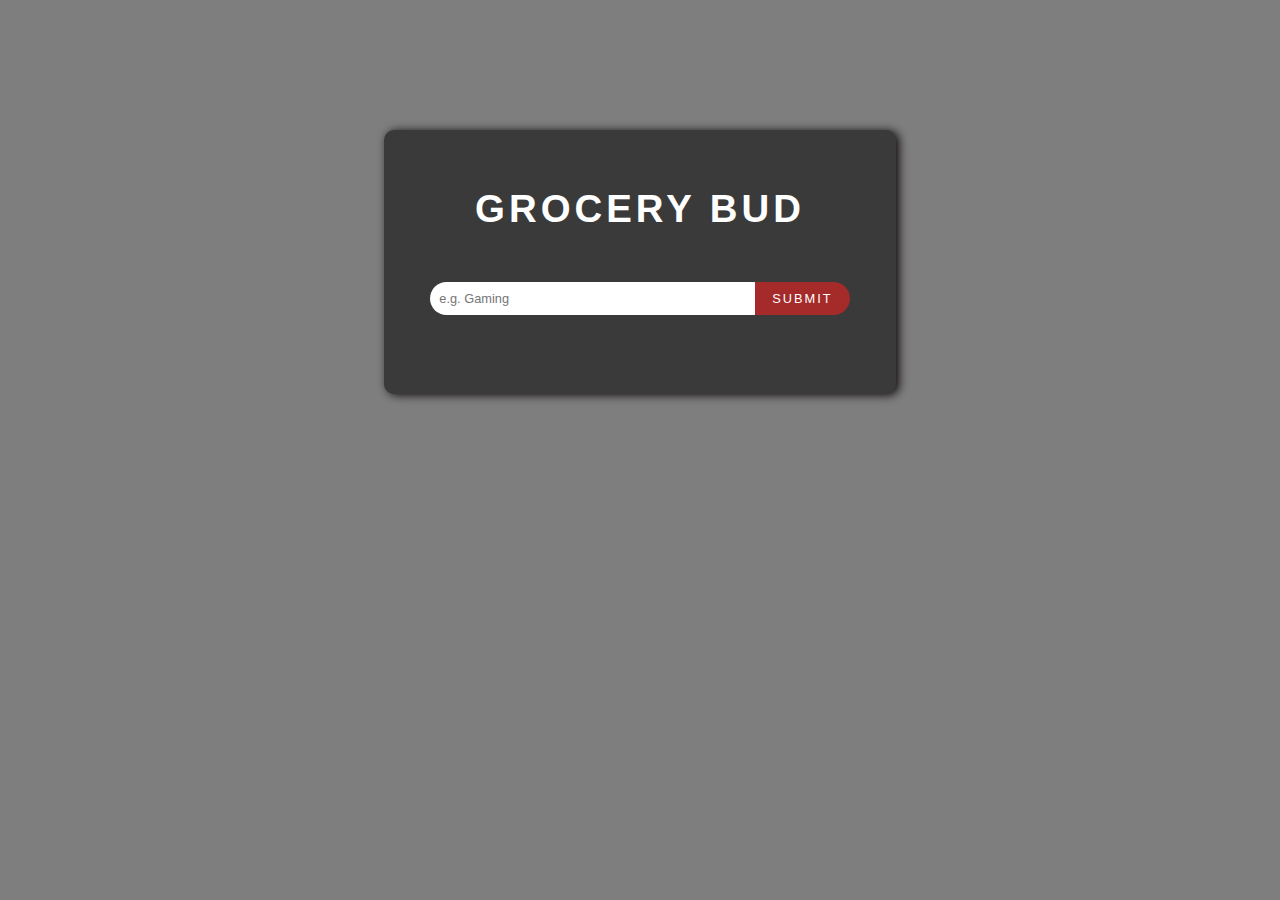
<file: GroceryBud/index.html>
<!DOCTYPE html>
<html lang="en">

<head>
    <meta charset="UTF-8">
    <meta name="viewport" content="width=device-width, initial-scale=1.0">
    <title>Grocery Bud</title>
    <!-- <link rel="stylesheet" href="style.css"> -->
    <style>
      * {
    padding: 0;
    margin: 0;
}

html {
    background-color: rgb(126, 126, 126);
    color: white;
    font-family: 'Segoe UI', Tahoma, Geneva, Verdana, sans-serif;
}

.section-center {
    width: 40%;
    margin-left: auto;
    margin-right: auto;
    background-color: rgb(58, 58, 58);
    box-shadow: 3px 1px 10px rgb(14, 8, 8);
    border-radius: 10px;
    /* text-align: center; */
}

.ToDo-form {
    margin-top: 130px;
    text-align: center;
    padding: 20px;
}
.Todo-list{
  margin-bottom:20px;
  margin-top:20px;
}
.ToDo-form h3 {
    text-transform: uppercase;
    letter-spacing: 4px;
    font-size: 3vw;
    margin-bottom: 20px;
    /* text-decoration: underline; */
}

.form-control {
    margin-top: 4vw;
}

#task {
    box-sizing: border-box;
    padding: .7vw;
    width: 70%;
    border: none;
    outline: none;
    border-top-left-radius: 20px;
    border-bottom-left-radius: 20px;
    font-size: 1vw;
}

.submit-btn {
    box-sizing: border-box;
    text-transform: uppercase;
    padding: .71vw;
    background-color: transparent;
    color: white;
    outline: none;
    border: none;
    cursor: pointer;
    background-color: brown;
    margin-left: -10px;
    width: 20%;
    /* z-index: -100; */
    border-top-right-radius: 20px;
    border-bottom-right-radius: 20px;
    letter-spacing: 2px;
    font-size: 1vw;
    /* padding-bottom: 12px; */
}

.submit-btn:hover {
    background-color: brown;
}

.clear-btn {
    text-transform: capitalize;
    width: 10rem;
    /* height: 1.5rem; */
    display: grid;
    /* align-items: center; */
    background: transparent;
    border-color: transparent;
    color:rgb(245, 140, 140);
    margin: 0 auto;
    font-size: 0.85rem;
    letter-spacing: var(--spacing);
    cursor: pointer;
    transition: var(--transition);
    margin-top: -1.25rem;
    padding-bottom: 40px;
    outline: none;
}

.clear-btn:hover {
    color: darkred;
}

.alert {
    margin-bottom: 2rem;
    /* height: 1.25rem; */
    /* background-color: rgba(36, 194, 36, 0.4); */
    width: 90%;
    margin-left: auto;
    margin-right: auto;
    padding: .2vw;
    letter-spacing: 2px;
    text-transform: uppercase;
    border-radius: 50px;
    /* border: 1px solid white; */
    font-size: 1vw;
}

.alert-danger {
    color: #721c24;
    background: #f8d7da;
}

.alert-success {
    color: #155724;
    background: #d4edda;
}

.todo-item {
    display: flex;
    align-items: center;
    justify-content: space-between;
    /* margin-left: 10px; */
    margin-top: -1.0rem;
    margin-bottom: 1.9rem;
    /* transition: var(--transition); */
    padding: 0.25rem 3rem;
    /* border-radius: var(--radius); */
    text-transform: capitalize;
    font-size: 1vw;
}
.Todo-list{
  /* margin-bottom:20px; */
}

.title {
    /* margin-bottom: 0; */
    color: var(--clr-grey-1);
    letter-spacing: 1px;
    font-size: 1.5vw;
}

.edit-btn,
.delete-btn {
    background: transparent;
    border-color: transparent;
    cursor: pointer;
    font-size: 1.2vw;
    /* margin: 0 0.15rem; */
    transition: var(--transition);
    /* width: 10vw; */
    outline: none;
    color: white;
    /* padding: 10%; */
    margin-left: .95rem;
}

.edit-btn {
    color: rgb(1, 255, 1);
}

.edit-btn:hover {
    color: darkgreen;
    transform: scale(2, 2);
}

.delete-btn {
    color: rgb(255, 0, 0);
}

.delete-btn:hover {
    transform: scale(2, 2);
    color: red;
}

.list-container {
    /* margin-top: -2rem; */
    margin-top:10px;
    visibility: hidden;
}

.show-container {
    visibility: visible;
}

@media(max-width:690px) {
    html {
        background-color: rgb(58, 58, 58);
        color: white;
        font-family: 'Segoe UI', Tahoma, Geneva, Verdana, sans-serif;
    }
    .ToDo-form h3 {
        text-transform: uppercase;
        letter-spacing: 4px;
        font-size: 11vw;
        margin-top:-10px;
        /* margin-top: -70px; */
        /* text-decoration: underline; */
    }
    .alert {
        margin-bottom: 2rem;
        /* height: 1.25rem; */
        /* background-color: rgba(36, 194, 36, 0.4); */
        width: 90%;
        margin-left: auto;
        margin-right: auto;
        padding: 1.9vw;
        letter-spacing: 2px;
        text-transform: uppercase;
        border-radius: 50px;
        /* border: 1px solid white; */
        font-size: 3vw;
    }
    .section-center {
        width: 100%;
        /* height: 90vh; */
        margin-top: 0;
        background-color: transparent;
        box-shadow: none;
    }
    .ToDo-form {
        margin-top: 20px;
        text-align: center;
        padding: 20px;
        background-color: none;
    }
    .form-control {
        margin-top: 0;
    }
    #task {
        box-sizing: border-box;
        padding: 4vw;
        width: 70%;
        border: none;
        outline: none;
        border-top-left-radius: 20px;
        border-bottom-left-radius: 20px;
        font-size: 3vw;
        margin-bottom:10px;
    }
    .submit-btn {
        box-sizing: border-box;
        text-transform: uppercase;
        padding: 4vw;
        background-color: transparent;
        color: white;
        outline: none;
        border: none;
        cursor: pointer;
        background-color: rgb(8, 8, 8);
        margin-left: -10px;
        width: 30%;
        /* z-index: -100; */
        border-top-right-radius: 20px;
        border-bottom-right-radius: 20px;
        letter-spacing: 2px;
        font-size: 3vw;
        /* padding-bottom: 12px; */
    }
    
    .todo-item {
        display: flex;
        align-items: center;
        justify-content: space-between;
        /* margin-left: 10px; */
        /* margin-bottom: 0.5rem; */
        /* transition: var(--transition); */
        padding: 0.25rem 1.5rem;
        /* border-radius: var(--radius); */
        text-transform: capitalize;
        font-size: 2vw;
        border-bottom:1px solid white;
        width:80%;
        margin-left:auto;
        margin-right:auto;
        border-width:.5px;
    }
    .title {
        /* margin-bottom: 0; */
        color: var(--clr-grey-1);
        letter-spacing: 1px;
        font-size: 5vw;
    }
    .edit-btn,
    .delete-btn {
        background: transparent;
        border-color: transparent;
        cursor: pointer;
        font-size: 4vw;
        /* margin: 0 0.15rem; */
        transition: var(--transition);
        /* width: 10vw; */
        outline: none;
        /* color: white; */
        /* padding: 10%; */
        /* margin-left: .95rem; */
    }
    .clear-btn {
        text-transform: capitalize;
        width: 10rem;
        height: 1.5rem;
        display: grid;
        align-items: center;
        background: transparent;
        border-color: transparent;
        color:rgb(245, 140, 140);
        margin: 0 auto;
        font-size: 0.9rem;
        letter-spacing: var(--spacing);
        cursor: pointer;
        transition: var(--transition);
        margin-top: 1.25rem;
        padding-bottom: 40px;
        outline: none;
    }
}
    </style>
    <link rel="stylesheet" href="https://cdnjs.cloudflare.com/ajax/libs/font-awesome/5.14.0/css/all.min.css" />
    <link rel="icon" href = "https://encrypted-tbn0.gstatic.com/images?q=tbn:ANd9GcQgY0KmCzk8uzhb4dkutVvG1B9Gdj6uFMp2qw&usqp=CAU">
</head>

<body>
    <section class="section-center">
        <form class="ToDo-form">
            <p class="alert"></p>
            <h3>Grocery Bud</h3>
            <div class="form-control">
                <input type="text" id="task" placeholder="e.g. Gaming">
                <button type="submit" class="submit-btn">submit</button>
            </div>
        </form>
        <div class="list-container">
            <div class="Todo-list">
                

            </div>
            <button type="button" class="clear-btn">clear items</button>
        </div>
    </section>
    <!-- <script src="app.js"></script> -->
    <script>
      // ****** select items **********

const form = document.querySelector(".ToDo-form");
const alert = document.querySelector(".alert");
const task = document.getElementById("task");
const submitBtn = document.querySelector(".submit-btn");
const container = document.querySelector(".list-container");
const list = document.querySelector(".Todo-list");
const clearBtn = document.querySelector(".clear-btn");

// edit option
let editElement;
let editFlag = false;
let editID = "";


// ****** event listeners **********


// ****** event listeners **********

// submit form
form.addEventListener("submit", addItem);
// clear list
clearBtn.addEventListener("click", clearItems);
// display items onload
window.addEventListener("DOMContentLoaded", setupItems);

// ****** functions **********

// add item
function addItem(e) {
    e.preventDefault();
    const value = task.value;
    const id = new Date().getTime().toString();

    if (value !== "" && !editFlag) {
        const element = document.createElement("article");
        let attr = document.createAttribute("data-id");
        attr.value = id;
        element.setAttributeNode(attr);
        element.classList.add("todo-item");
        element.innerHTML = `<p class="title">${value}</p>
            <div class="btn-container">
              <!-- edit btn -->
              <button type="button" class="edit-btn">
                <i class="fas fa-edit"></i>
              </button>
              <!-- delete btn -->
              <button type="button" class="delete-btn">
                <i class="fas fa-trash"></i>
              </button>
            </div>
          `;
        // add event listeners to both buttons;
        const deleteBtn = element.querySelector(".delete-btn");
        deleteBtn.addEventListener("click", deleteItem);
        const editBtn = element.querySelector(".edit-btn");
        editBtn.addEventListener("click", editItem);

        // append child
        list.appendChild(element);
        // display alert
        displayAlert("item added to the list", "success");
        // show container
        container.classList.add("show-container");
        // set local storage
        addToLocalStorage(id, value);
        // set back to default
        setBackToDefault();
    } else if (value !== "" && editFlag) {
        editElement.innerHTML = value;
        displayAlert("value changed", "success");

        // edit  local storage
        editLocalStorage(editID, value);
        setBackToDefault();
    } else {
        displayAlert("please enter value", "danger");
    }
}
// display alert
function displayAlert(text, action) {
    alert.textContent = text;
    alert.classList.add(`alert-${action}`);
    // remove alert
    setTimeout(function() {
        alert.textContent = "";
        alert.classList.remove(`alert-${action}`);
    }, 1000);
}

// clear items
function clearItems() {
    const items = document.querySelectorAll(".todo-item");
    if (items.length > 0) {
        items.forEach(function(item) {
            list.removeChild(item);
        });
    }
    container.classList.remove("show-container");
    displayAlert("empty list", "danger");
    setBackToDefault();
    localStorage.removeItem("list");
}

// delete item

function deleteItem(e) {
    const element = e.currentTarget.parentElement.parentElement;
    const id = element.dataset.id;

    list.removeChild(element);

    if (list.children.length === 0) {
        container.classList.remove("show-container");
    }
    displayAlert("item removed", "danger");

    setBackToDefault();
    // remove from local storage
    removeFromLocalStorage(id);
}
// edit item
function editItem(e) {
    const element = e.currentTarget.parentElement.parentElement;
    // set edit item
    editElement = e.currentTarget.parentElement.previousElementSibling;
    // set form value
    task.value = editElement.innerHTML;
    editFlag = true;
    editID = element.dataset.id;
    //
    submitBtn.textContent = "edit";
}
// set backt to defaults
function setBackToDefault() {
    task.value = "";
    editFlag = false;
    editID = "";
    submitBtn.textContent = "submit";
}

// ****** local storage **********

// add to local storage
function addToLocalStorage(id, value) {
    const grocery = { id, value };
    let items = getLocalStorage();
    items.push(grocery);
    localStorage.setItem("list", JSON.stringify(items));
}

function getLocalStorage() {
    return localStorage.getItem("list") ?
        JSON.parse(localStorage.getItem("list")) : [];
}

function removeFromLocalStorage(pass) {
    let items = getLocalStorage();

    items = items.filter(function(item) {
        if (item.id !== pass) {
            return item;
        }
    });

    localStorage.setItem("list", JSON.stringify(items));
}

function editLocalStorage(id, value) {
    let items = getLocalStorage();

    items = items.map(function(item) {
        if (item.id === id) {
            item.value = value;
        }
        return item;
    });
    localStorage.setItem("list", JSON.stringify(items));
}

// SETUP LOCALSTORAGE.REMOVEITEM('LIST');

// ****** setup items **********

function setupItems() {
    let items = getLocalStorage();

    if (items.length > 0) {
        items.forEach(function(item) {
            createListItem(item.id, item.value);
        });
        container.classList.add("show-container");
    }
}

function createListItem(id, value) {
    const element = document.createElement("article");
    let attr = document.createAttribute("data-id");
    attr.value = id;
    element.setAttributeNode(attr);
    element.classList.add("todo-item");
    element.innerHTML = `<p class="title">${value}</p>
            <div class="btn-container">
              <!-- edit btn -->
              <button type="button" class="edit-btn">
                <i class="fas fa-edit"></i>
              </button>
              <!-- delete btn -->
              <button type="button" class="delete-btn">
                <i class="fas fa-trash"></i>
              </button>
            </div>
          `;
    // add event listeners to both buttons;
    const deleteBtn = element.querySelector(".delete-btn");
    deleteBtn.addEventListener("click", deleteItem);
    const editBtn = element.querySelector(".edit-btn");
    editBtn.addEventListener("click", editItem);

    // append child
    list.appendChild(element);
}
    </script>
</body>

</html>
</file>
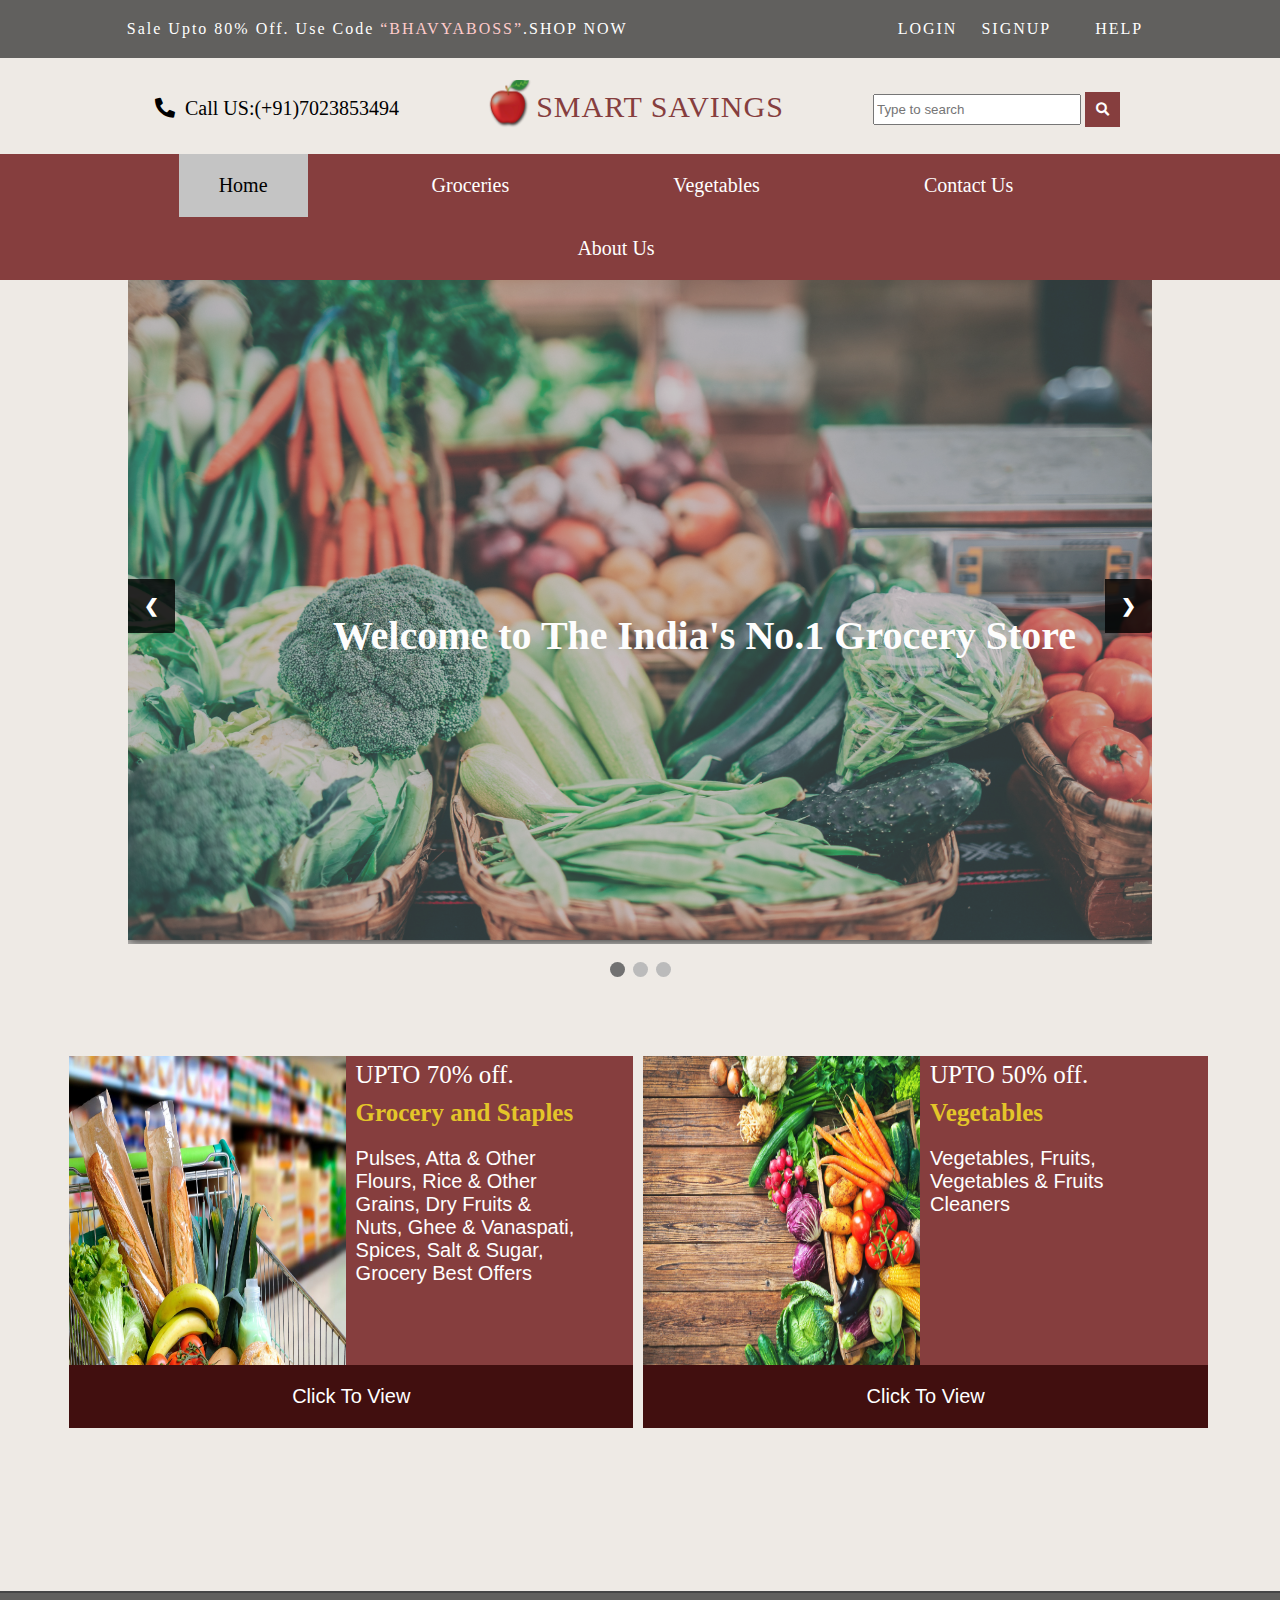
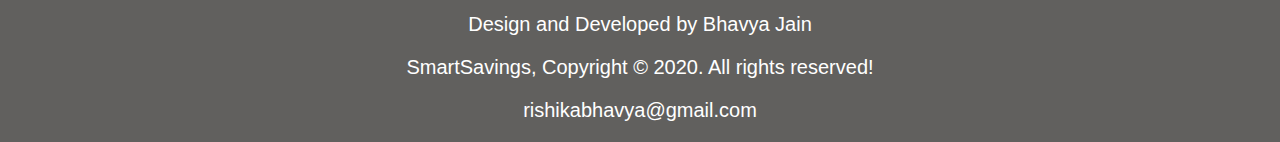
<file: SMARTSAVINGS/index.html>
<!DOCTYPE html>
<html lang="en">
<head>
    <meta name="viewport" content="width=device-width, initial-scale=1.0">
    <title>Smart Savings</title>
    <meta charset="UTF-8">
    <link rel="icon" href="apple2.png">
    <link rel="stylesheet" href="style.css">
    <link rel="stylesheet" href="https://cdnjs.cloudflare.com/ajax/libs/font-awesome/5.14.0/css/all.min.css"/>
</head>
<body>
    <!-- Login
         Signup
         Cart
         Help -->
  <!-- preloader -->
    <div class="preloader">
        <img src="preloader.gif" alt="preloader">
        <H1>Website is loading...</H1>
    </div>
         <header>
             <div class="sale"><span>Sale upto 80% off. Use code</span> <span id="quote"><q>BHAVYABOSS</q></span>.<span>SHOP NOW</span></div>
             <div class="major">
                 <span class="logged">Login</span> 
                 <span class="signed">Signup</span>
                 <span><a href="contact.html" onclick="alert('You will be redirected to Contact Us Page!');">Help</a></span>
                 <!-- <i class="fas fa-shopping-cart"></i><span>Cart</span> -->
             </div>
            
            <!-- <div class="carts">
                 <span>Cart</span>
                  <i class="fas fa-cart-arrow-down"></i>
            </div> -->
         </header>
         <div class="branding">
             <div class="call"><i class="fas fa-phone-alt"></i>Call US:(+91)7023853494</div>
             <div class="logo">
                 <!-- <img src="apple2.png" class="apple"> -->
                 <div class="logo-image" > smart savings</div>
            </div>
            <div class="search">
                <input type="text" placeholder="Type to search" class="text">
                <button class="sym"><i class="fas fa-search"></i></button>
            </div>
         </div>
         <nav>
             <ul>
                  <li style="background-color:rgb(196, 196, 196); color: black;"><a style="color: black;" href="index.html">Home</a></li>
                 <li><a href="grocery.html" >Groceries</a></li>
                 <li><a href="vegetables.html">Vegetables</a></li>
                 <li><a href="contact.html">Contact Us</a></li>
                 <li><a href="about.html">About Us</a></li>
             </ul>
         </nav>

         <div class="slideshow-container">

            <!-- Full-width images with number and caption text -->
            <div class="mySlides fade">
                <div class="inner"></div>
              <img src="Images/inigo-de-la-maza-s285sDw5Ikc-unsplash.jpg" style="width:80vw" height="660vh">
              <div class="caption">Welcome to The India's No.1 Grocery Store</div>
            </div>
          
            <div class="mySlides fade">
                <div class="inner"></div>
              <img src="Images/nrd-D6Tu_L3chLE-unsplash.jpg" style="width:80vw" height="660vh">
              <div class="caption">We Delivery Our items at your doorstep.</div>
            </div>
          
            <div class="mySlides fade">
                <div class="inner"></div>
              <img src="Images/franki-chamaki-CmqcUGYuKJU-unsplash.jpg" style="width:80vw" height="660vh">
              <div class="caption">Hurry Up! Avail the offer Now. UPTO 70% OFF</div>
            </div>
          
            <!-- Next and previous buttons -->
            <a class="prev" onclick="plusSlides(-1)">&#10094;</a>
            <a class="next" onclick="plusSlides(1)">&#10095;</a>
          </div>
          <br>
          
          <!-- The dots/circles -->
          <div style="text-align:center">
            <span class="dot" onclick="currentSlide(1)"></span>
            <span class="dot" onclick="currentSlide(2)"></span>
            <span class="dot" onclick="currentSlide(3)"></span>
          </div>
          
          <div class="container">
              <div class="details first" >
                  <img src="Images/grocery.jpg" alt="">
                  <div class="about">
                    <span class="off">UPTO 70% off.</span>
                    <span id="grocery" >Grocery and Staples</span>
                    <p>Pulses, Atta & Other Flours, Rice & Other Grains, Dry Fruits & Nuts, Ghee & Vanaspati, Spices, Salt & Sugar, Grocery Best Offers</p>
                </div>
                <button class="fir"><a href="grocery.html">Click To View</a></button>
              </div>
              
              <div class="details second">
                <img src="Images/vegetables.jpg" alt="">
                <div class="about">
                  <span class="off">UPTO 50% off.</span>
                  <span id="grocery">Vegetables</span>
                  <p>Vegetables, Fruits, Vegetables & Fruits Cleaners</p>
              </div>
              <button class="sec"><a href="vegetables.html">Click To View</a></button>
            </div>
           
          </div>
          <section class="footer">
            <p>Design and Developed by Bhavya Jain</p>
            <p>SmartSavings, Copyright &copy; 2020. All rights reserved!</p>
            <p>rishikabhavya@gmail.com</p>
          </section>
          <div class="modal-overlay">
            <div class="login">
              <div class="log">You're Logged in.</div>
              <button class="login-btn">OK</button>
          </div>
        </div>
        <div class="modal-overlay-1">
          <div class="signup">
            <div class="sign">You're Signed in.</div>
            <button class="signup-btn">OK</button>
        </div>
      </div>
  <script src="script.js">
    
  </script>
</body>
</html>
</file>
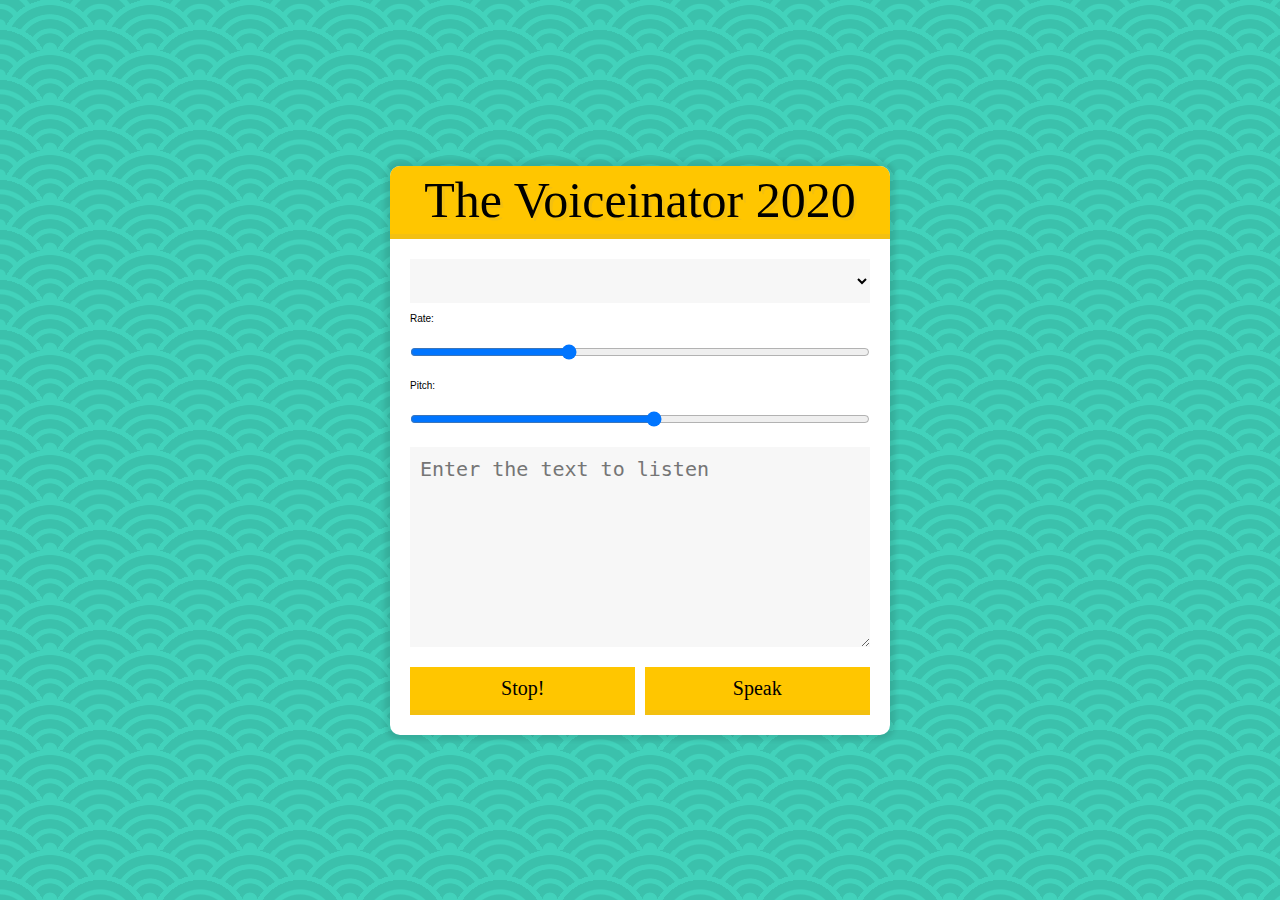
<file: Voiceinator/index.html>
<!DOCTYPE html>
<html lang="en">
<head>
    <meta charset="UTF-8">
    <meta http-equiv="X-UA-Compatible" content="IE=edge">
    <meta name="viewport" content="width=device-width, initial-scale=1.0">
    <link rel="stylesheet" href="style.css">
    <title>The Voiceinator 2020 | Convert text to voice</title>
</head>
<body>
    <div class="voiceinator">

        <h1>The Voiceinator 2020</h1>
  
        <select name="voice" id="voices">
          <option value="">Select A Voice</option>
        </select>
  
        <label for="rate">Rate:</label>
        <input name="rate" type="range" min="0" max="3" value="1" step="0.1">
  
        <label for="pitch">Pitch:</label>
  
        <input name="pitch" type="range" min="0" max="1.5" step="0.1">
        <textarea name="text" placeholder="Enter the text to listen"></textarea>
        <button id="stop">Stop!</button>
        <button id="speak">Speak</button>
  
      </div>
      <script src="app.js"></script>
</body>
</html>
</file>
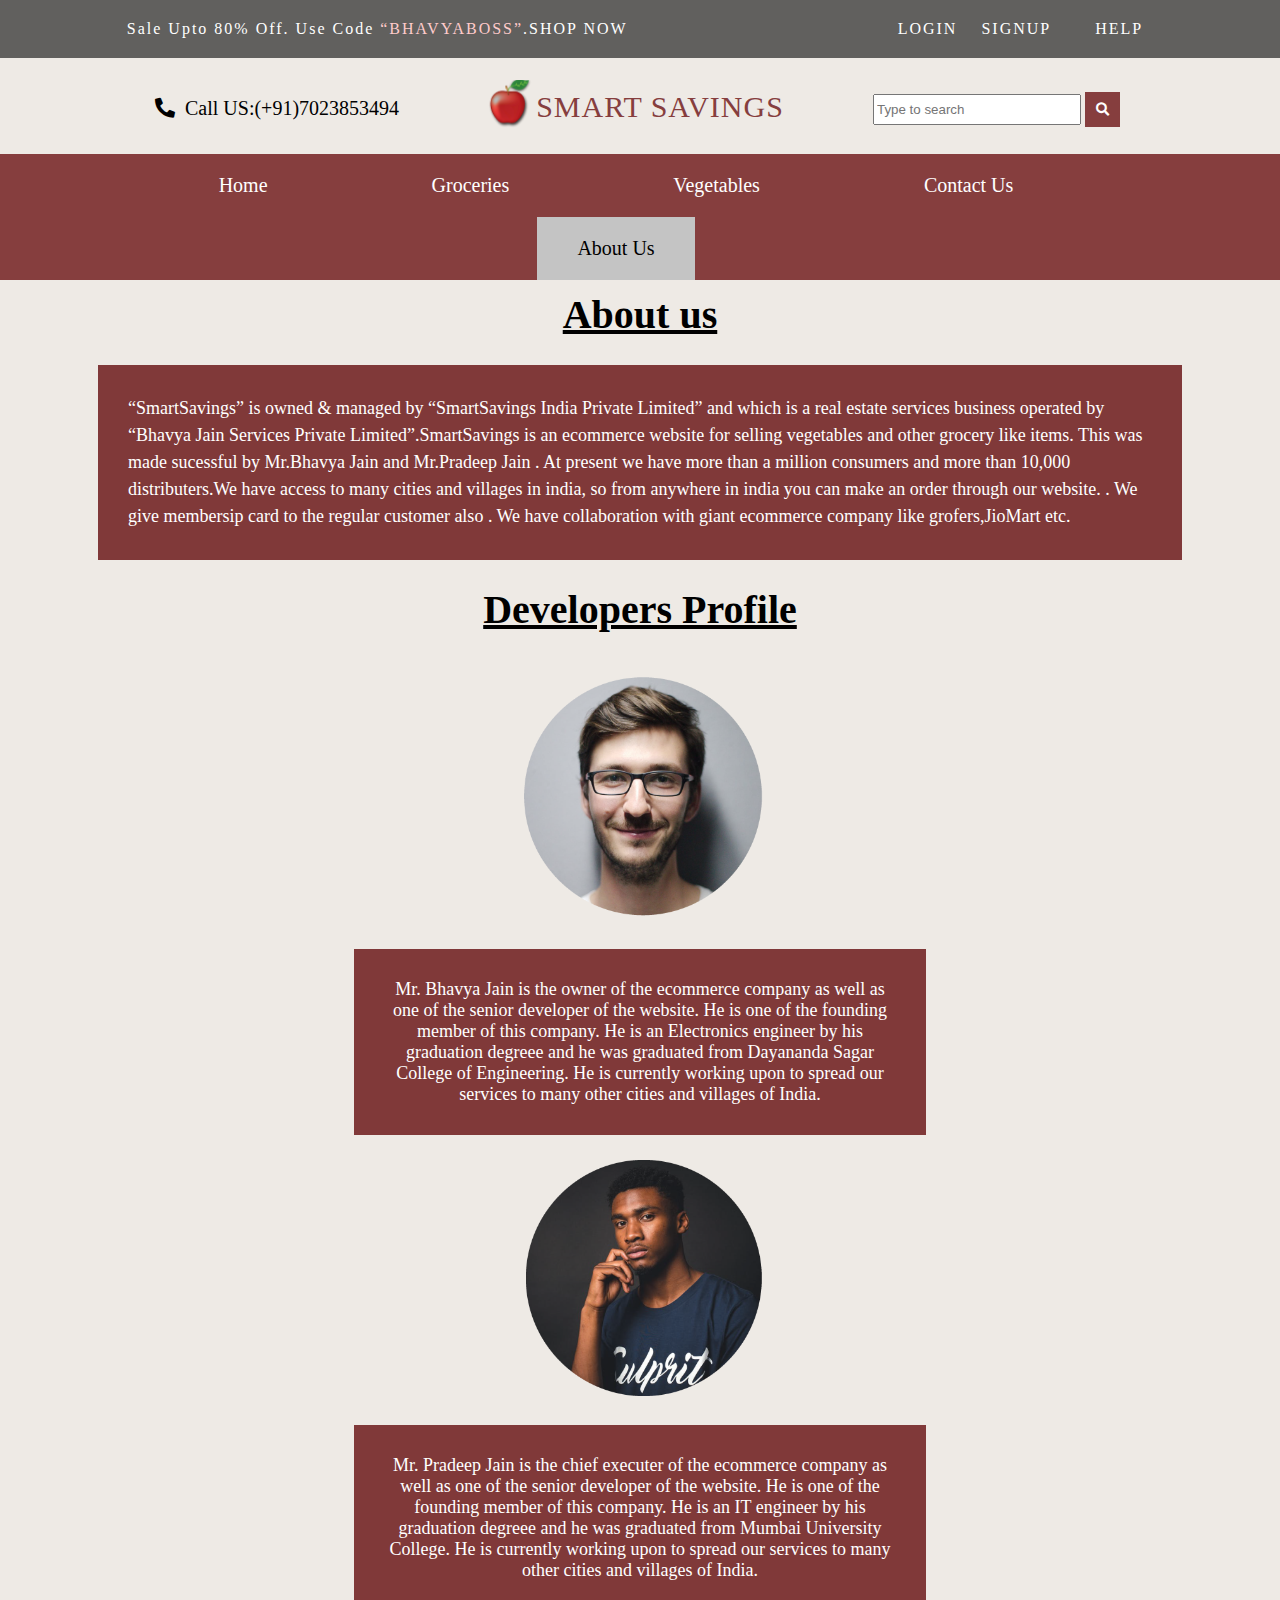
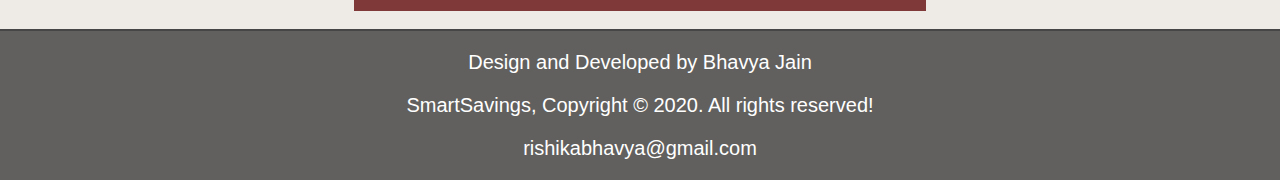
<file: SMARTSAVINGS/about.html>
<!DOCTYPE html>
<html lang="en">
<head>
    <meta name="viewport" content="width=device-width, initial-scale=1.0">
    <title>Smart Savings</title>
    <meta charset="UTF-8">
    <link rel="icon" href="apple2.png">
    <link rel="stylesheet" href="style.css">
    <link rel="stylesheet" href="https://cdnjs.cloudflare.com/ajax/libs/font-awesome/5.14.0/css/all.min.css"/>
</head>
<body  >
    <!-- Login
         Signup
         Cart
         Help -->

         <header>
            <div class="sale"><span>Sale upto 80% off. Use code</span> <span id="quote"><q>BHAVYABOSS</q></span>.<span>SHOP NOW</span></div>
            <div class="major">
                <span class="logged">Login</span> 
                <span class="signed">Signup</span>
                <span><a href="contact.html" onclick="alert('You will be redirected to Contact Us Page!');">Help</a></span>                <!-- <i class="fas fa-shopping-cart"></i><span>Cart</span> -->
            </div>
           
           <!-- <div class="carts">
                <span>Cart</span>
                 <i class="fas fa-cart-arrow-down"></i>
           </div> -->
        </header>
         <div class="branding">
             <div class="call"><i class="fas fa-phone-alt"></i>Call US:(+91)7023853494</div>
             <div class="logo">
                 <!-- <img src="apple2.png" class="apple"> -->
                 <div class="logo-image"> smart savings</div>
            </div>
            <div class="search">
                <input type="text" placeholder="Type to search" class="text">
                <button class="sym"><i class="fas fa-search"></i></button>
            </div>
         </div>
         <nav>
             <ul>
                  <li ><a  href="index.html">Home</a></li>
                 <li><a href="grocery.html" >Groceries</a></li>
                 <li><a href="vegetables.html">Vegetables</a></li>
                 <li ><a  href="contact.html">Contact Us</a></li>
                 <li style="background-color:rgb(196, 196, 196); color: black;"><a style="color: black;" href="about.html">About Us</a></li>
 
             </ul>
         </nav>
        

         
      
      
              <article id="main-col"> 
                  <h1 class="page-title"><u>About us</u></h1>
                  <p class="flex">
                    “SmartSavings” is owned & managed by “SmartSavings India Private Limited” and  which is a real estate services business 
        operated by “Bhavya Jain Services Private Limited”.SmartSavings is an ecommerce website for selling vegetables and other grocery like items.
        This was made sucessful by Mr.Bhavya Jain and Mr.Pradeep Jain . At present 
        we have more than a million consumers and more than 10,000 distributers.We have access to many cities and villages in india, so
        from anywhere in india you can make an order through our website. . We give membersip card to the regular customer also . We have collaboration with giant ecommerce company 
        like grofers,JioMart etc.
                  </p>
                  <!-- <p class="dark bae">
                      In vel suscipit lacus. Nulla consequat in sem in sagittis. Sed placerat massa facilisis lobortis molestie. Sed urna tortor, pretium a sem et, ullamcorper placerat nisi. Maecenas sodales imperdiet elit. Praesent at commodo felis. Sed tempor odio eu metus eleifend ullamcorper. Praesent ac arcu dictum, ultricies erat eu, efficitur justo. Duis non risus et est lobortis vulputate. Duis lacinia metus a massa vestibulum dapibus. Maecenas vitae efficitur quam, sed posuere odio. Integer arcu tortor, maximus pharetra metus ut, efficitur ullamcorper nisl. In suscipit molestie nisi, in scelerisque urna dictum a. Nullam condimentum accumsan dui, quis accumsan eros blandit ut.
                  </p> -->
              </article>
        </div>
            <div class="store">
                <h1 class="page-title"><u>Developers Profile</u></h1>
                <!-- <article class="imgofper"> -->
                    <img src="Images/gora.png" alt="">
                    <p class="abouhim">Mr. Bhavya Jain is the owner of the ecommerce company as well as one of the senior
                         developer of the website. He is one of the founding member of this company. He is an Electronics engineer by his
                          graduation degreee and he was graduated from Dayananda Sagar College of Engineering. He is currently 
                          working upon to spread our services to many other cities and villages of India.</p>
                <!-- </article> -->
                <!-- <article class="imgofper"> -->
                    <img src="Images/kala.png" alt="">
                    <p class="abouhim">Mr. Pradeep Jain is the chief executer of the ecommerce company as well as one of the senior
                        developer of the website. He is one of the founding member of this company. He is an IT engineer by his
                         graduation degreee and he was graduated from Mumbai University College. He is currently 
                         working upon to spread our services to many other cities and villages of India.</p>
                <!-- </article> -->
            </div>
            
        
      
        
          <section class="footer">
            <p>Design and Developed by Bhavya Jain</p>
            <p>SmartSavings, Copyright &copy; 2020. All rights reserved!</p>
            <p>rishikabhavya@gmail.com</p>
          </section>
          <div class="modal-overlay">
            <div class="login">
              <div class="log">You're Logged in.</div>
              <button class="login-btn">OK</button>
          </div>
        </div>
        <div class="modal-overlay-1">
          <div class="signup">
            <div class="sign">You're Signed in.</div>
            <button class="signup-btn">OK</button>
        </div>
      </div>
  <script src="script.js">
    
  </script>
</body>
</html>
</file>
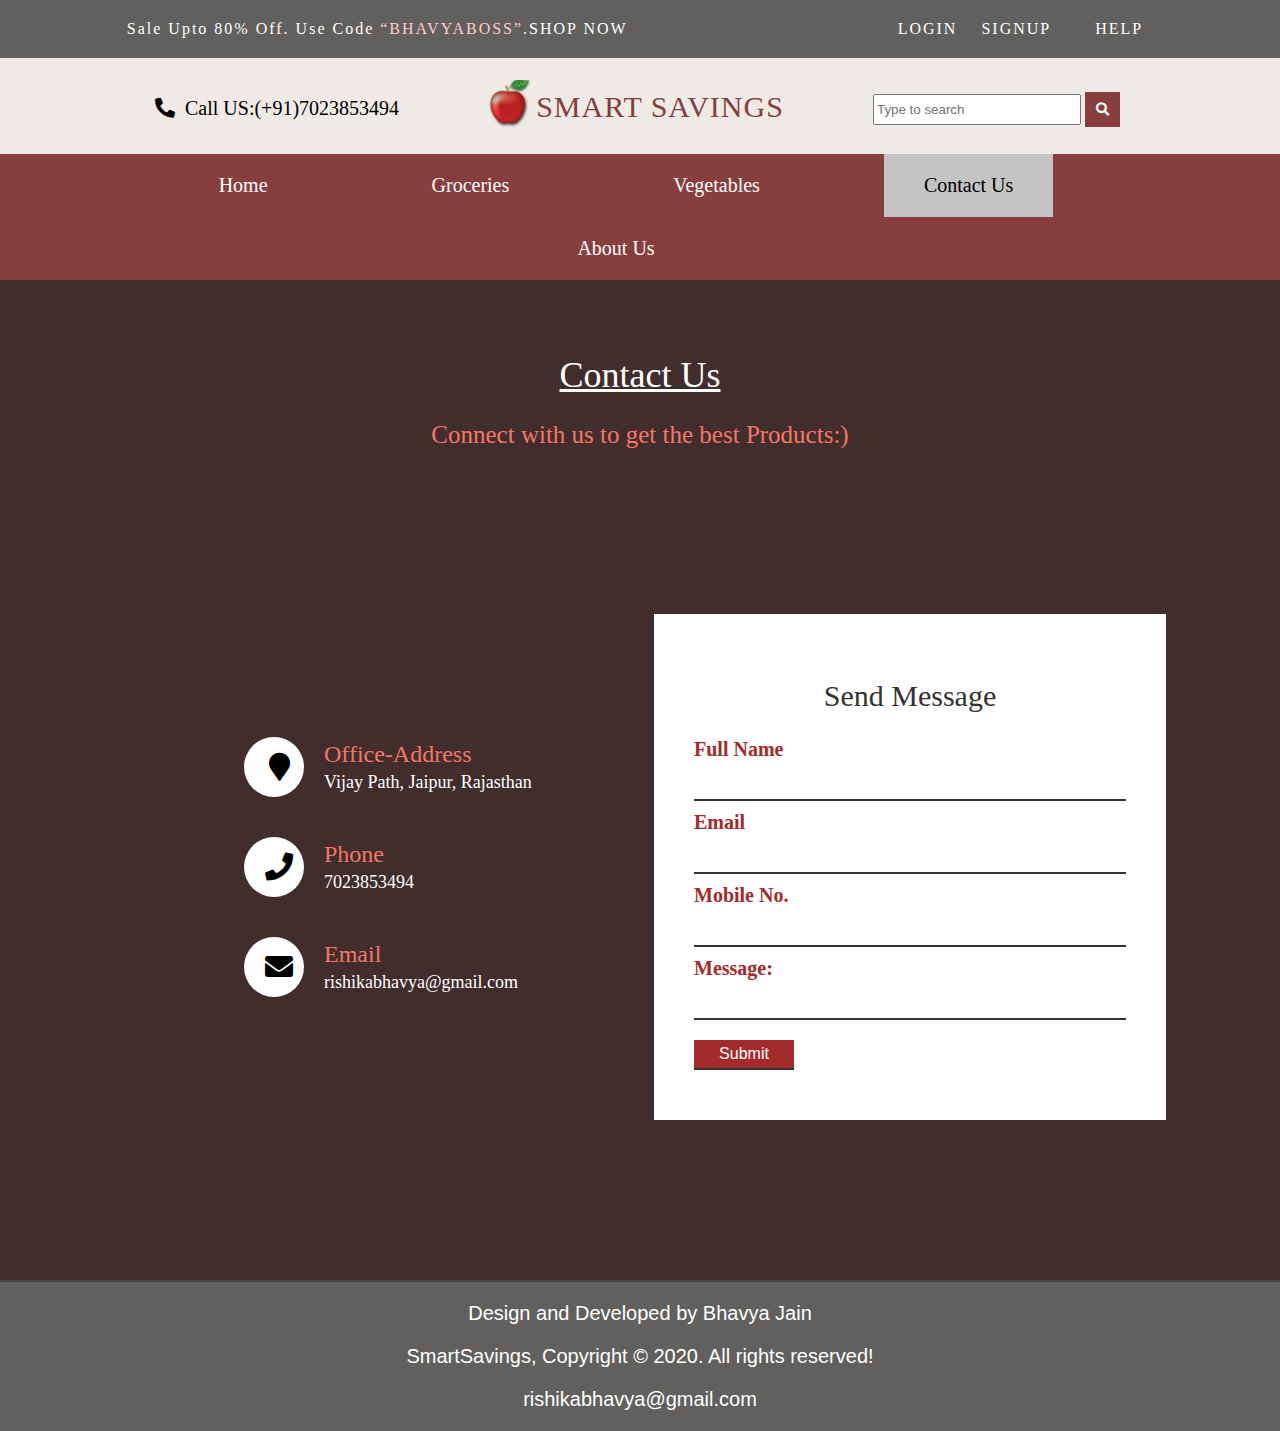
<file: SMARTSAVINGS/contact.html>
<!DOCTYPE html>
<html lang="en">
<head>
    <meta name="viewport" content="width=device-width, initial-scale=1.0">
    <title>Smart Savings</title>
    <meta charset="UTF-8">
    <link rel="icon" href="apple2.png">
    <link rel="stylesheet" href="style.css">
    <!-- <link rel="stylesheet" href="stylecontact.css"> -->
    <link rel="stylesheet" href="https://cdnjs.cloudflare.com/ajax/libs/font-awesome/5.14.0/css/all.min.css"/>
</head>
<body>
    <!-- Login
         Signup
         Cart
         Help -->

         <header>
            <div class="sale"><span>Sale upto 80% off. Use code</span> <span id="quote"><q>BHAVYABOSS</q></span>.<span>SHOP NOW</span></div>
            <div class="major">
                <span class="logged">Login</span> 
                <span class="signed">Signup</span>
                <span><a href="contact.html" onclick="alert('You will be redirected to Contact Us Page!');">Help</a></span>                <!-- <i class="fas fa-shopping-cart"></i><span>Cart</span> -->
            </div>
           
           <!-- <div class="carts">
                <span>Cart</span>
                 <i class="fas fa-cart-arrow-down"></i>
           </div> -->
        </header>
         <div class="branding">
             <div class="call"><i class="fas fa-phone-alt"></i>Call US:(+91)7023853494</div>
             <div class="logo">
                 <!-- <img src="apple2.png" class="apple"> -->
                 <div class="logo-image"> smart savings</div>
            </div>
            <div class="search">
                <input type="text" placeholder="Type to search" class="text">
                <button class="sym"><i class="fas fa-search"></i></button>
            </div>
         </div>
         <nav>
             <ul>
                  <li ><a  href="index.html">Home</a></li>
                 <li><a href="grocery.html" >Groceries</a></li>
                 <li><a href="vegetables.html">Vegetables</a></li>
                 <li style="background-color:rgb(196, 196, 196); color: black;"><a style="color: black;" href="contact.html">Contact Us</a></li>
                 <li><a href="about.html">About Us</a></li>
             </ul>
         </nav>

         
        <section class="contact">
        <div class="content">
            <h1>Contact Us</h1>
            <p>Connect with us to get the best Products:)</p>
        </div>
        <div class="contaier">
            <div class="contactInfo">
                <div class="box">
                    <div class="icon"><i class="fa fa-map-marker" aria-hidden="true"></i>
                     </div>
                    <div class="text">
                        <h3>Office-Address</h3>
                        <p>Vijay Path, Jaipur, Rajasthan</p>
                    </div>
                </div>
                <div class="box">
                    <div class="icon">
                        <i class="fa fa-phone" aria-hidden="true"></i>
                    </div>
                    <div class="text">
                        <h3>Phone</h3>
                        <p>7023853494</p>
                    </div>
                </div>
                <div class="box">
                    <div class="icon"><i class="fa fa-envelope"></i></div>
                    <div class="text">
                        <h3>Email</h3>
                        <p>rishikabhavya@gmail.com</p>
                    </div>
                </div>
            </div>
            <div class="contactform">
                <form name="myForm" onsubmit=" validateForm();">
                    <h2>Send Message</h2>
                    
                        <span class="sahi">Full Name</span>
                        <input type="text" name="" id="fname" required>
                        
                   
                        <span class="sahi">Email</span>
                        <input type="email" name="" id="email" required>
                        
                    
                        <span class="sahi">Mobile No.</span>
                        <input type="number" name="fname" id="phone" >
                        
                    
                        <span class="sahi">Message:</span>
                        <input type="text" name="" id="message" required  >
                        
                    
                        <input type="submit" name="" id="submit" value="Submit">
                   
             
            </form>
        </div>
        </div>
        </section>
        
          <section class="footer">
            <p>Design and Developed by Bhavya Jain</p>
            <p>SmartSavings, Copyright &copy; 2020. All rights reserved!</p>         
             <p>rishikabhavya@gmail.com</p>
          </section>
          <div class="modal-overlay">
            <div class="login">
              <div class="log">You're Logged in.</div>
              <button class="login-btn">OK</button>
          </div>
        </div>
        <div class="modal-overlay-1">
          <div class="signup">
            <div class="sign">You're Signed in.</div>
            <button class="signup-btn">OK</button>
        </div>
      </div>

      
        <div class="modal-overlay8">
            <div class="login">
              <div class="log">Thanks For Contacting Us!</div>
              <button class="login-btn1">OK</button>
          </div>
        </div>
        
        
      
    </div>
      <script src="script.js"></script>
  <script>
    


var submit= document.getElementById("submit");

submit.addEventListener("click", function(){
  var emailid = document.getElementById("email").value;
  var name = document.getElementById("fname").value;
  var mobile = document.getElementById("phone").value;
  var message = document.getElementById("message").value;

  if(name.length==0){
    alert("All fields are necessary!\nEnter Your Name");
  }
  else if(emailid.length==0){
    alert("All fields are necessary!\nEnter your Email id");
  }
  else if(mobile.length!=10){
    alert("All fields are necessary!\nEnter your Correct Mobile NO.");
  }
  
  
  else if(message.length==0){
    alert("All fields are necessary!\nEnter your Review/Query!");
  }
  else{
    var modal8=document.querySelector(".modal-overlay8");
    modal8.classList.add("show");
    
    alert("Thanks for The Query/Feedback!");
    var close=document.querySelector(".login-btn1");
    close.addEventListener("click",function(){
        modal8.classList.remove("show");
    }
    
    
  });
 






  </script>
</body>
</html>
</file>
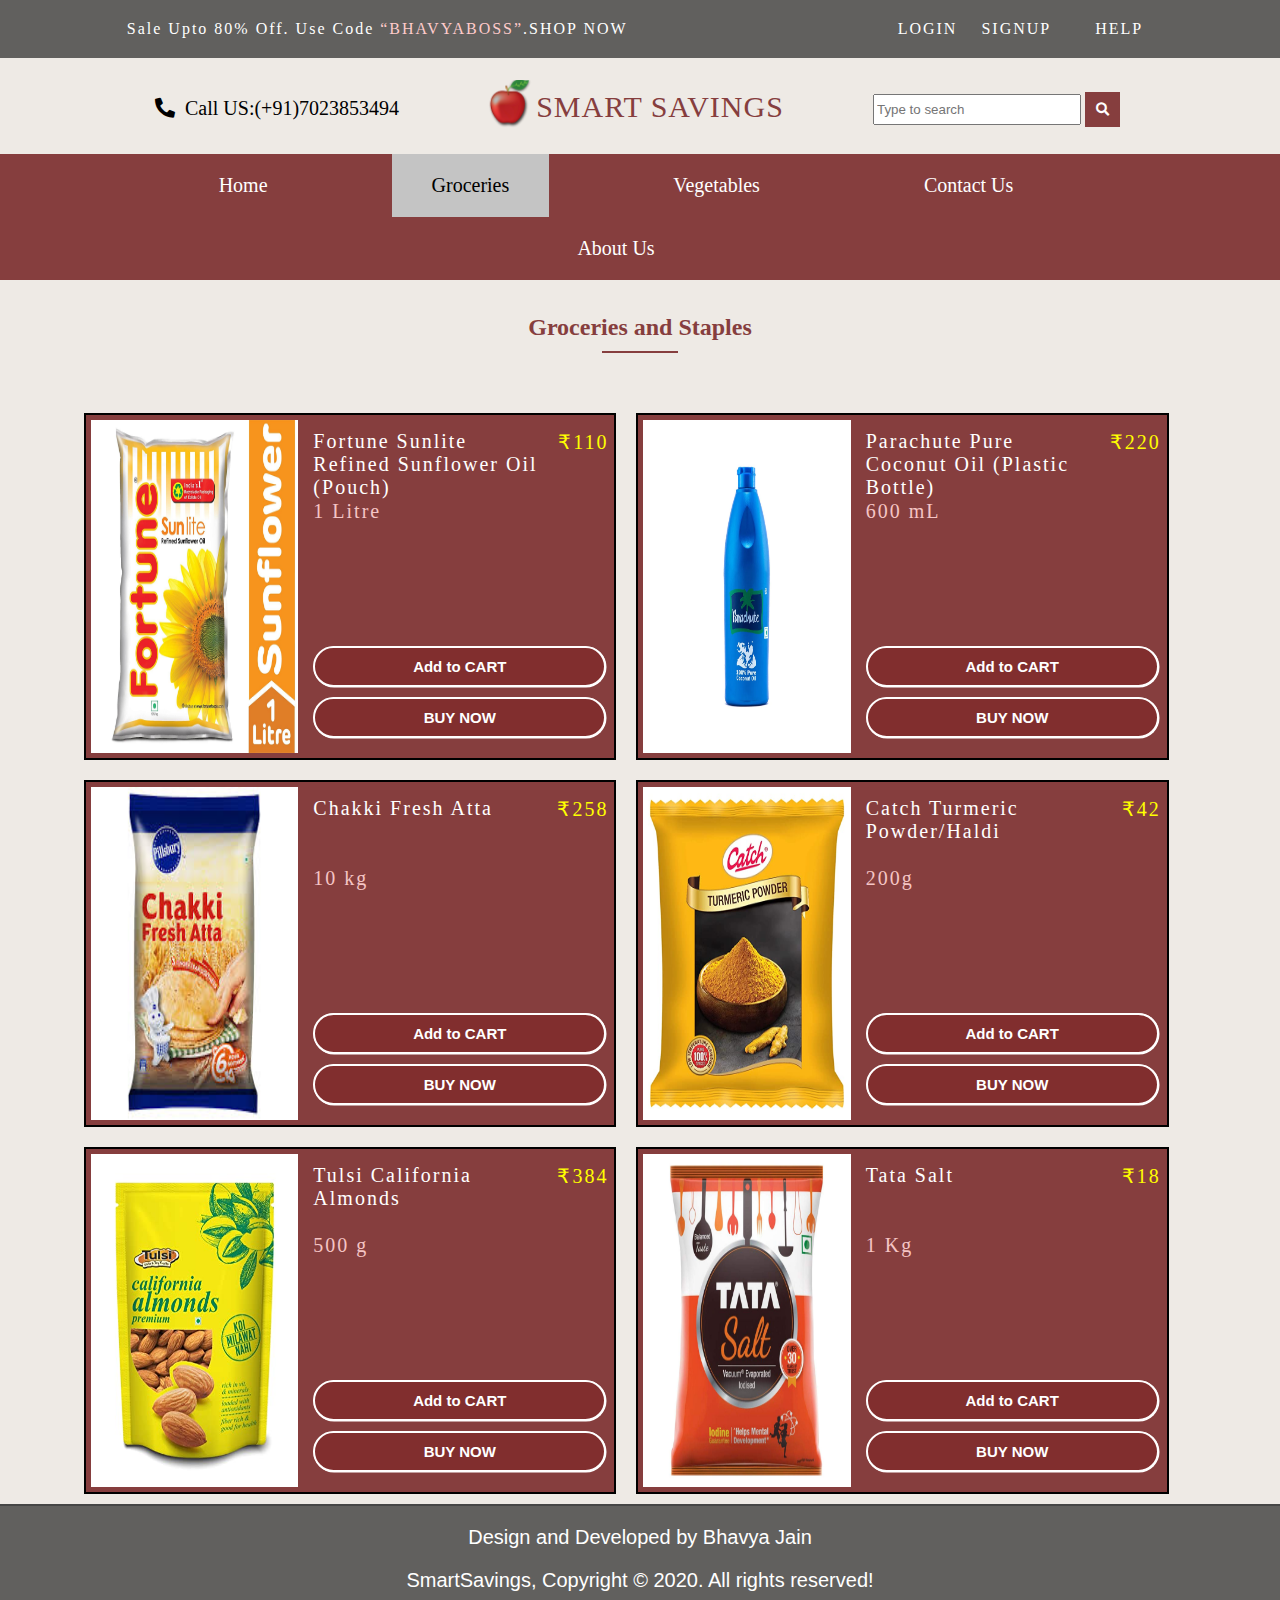
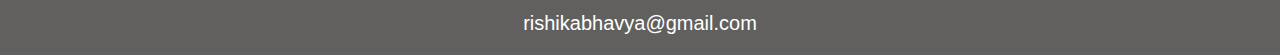
<file: SMARTSAVINGS/grocery.html>
<!DOCTYPE html>
<html lang="en">
<head>
    <meta name="viewport" content="width=device-width, initial-scale=1.0">
    <title>Smart Savings</title>
    <meta charset="UTF-8">
    <link rel="icon" href="apple2.png">
    <link rel="stylesheet" href="style.css">
    <link rel="stylesheet" href="https://cdnjs.cloudflare.com/ajax/libs/font-awesome/5.14.0/css/all.min.css"/>
</head>
<body>
    <!-- Login
         Signup
         Cart
         Help -->

         <header>
            <div class="sale"><span>Sale upto 80% off. Use code</span> <span id="quote"><q>BHAVYABOSS</q></span>.<span>SHOP NOW</span></div>
            <div class="major">
                <span class="logged">Login</span> 
                <span class="signed">Signup</span>
                <span><a href="contact.html" onclick="alert('You will be redirected to Contact Us Page!');">Help</a></span>               
                 <!-- <i class="fas fa-shopping-cart"></i><span>Cart</span> -->
            </div>
           
           <!-- <div class="carts">
                <span>Cart</span>
                 <i class="fas fa-cart-arrow-down"></i>
           </div> -->
        </header>
         <div class="branding">
             <div class="call"><i class="fas fa-phone-alt"></i>Call US:(+91)7023853494</div>
             <div class="logo">
                 <!-- <img src="apple2.png" class="apple"> -->
                 <div class="logo-image"> smart savings</div>
            </div>
            <div class="search">
                <input type="text" placeholder="Type to search" class="text">
                <button class="sym"><i class="fas fa-search"></i></button>
            </div>
         </div>
         <nav>
             <ul>
                 <li><a href="index.html">Home</a></li>
                 <li style="background-color:rgb(196, 196, 196); color: black;"><a style="color: black;" href="grocery.html" >Groceries</a></li>
                 <li><a href="vegetables.html">Vegetables</a></li>
                 <li><a href="contact.html">Contact Us</a></li>
                 <li><a href="about.html">About Us</a></li>
             </ul>
         </nav>

         
         <section class="menu">
            <!-- title -->
            <div class="title">
                <h2>Groceries and Staples</h2>
                <div class="underline"></div>
            </div>
    
            
            <div class="rows">
                <div class="item">
                    <img src="Images/fortune.jpg" alt="">
                    <div class="info">
                        <span class="name">Fortune Sunlite Refined Sunflower Oil (Pouch)</span>
                        <span class="price">
                            ₹110
                        </span>
                        
                        <span class="quantity">
                            1 Litre
                        </span>
                        <div class="bottom">
                            <button class="cart" onclick="alert('Item Added To Cart');">Add to CART</button>
                            <button class="buy">BUY NOW</button>
                        </div>
                    </div>
            </div>
                <div class="item">
                    <img src="Images/392004a.webp" alt="">
                    <div class="info">
                        <span class="name">Parachute Pure Coconut Oil (Plastic Bottle)</span>
                        
                        <span class="price">
                            ₹220
                        </span>
                        <span class="quantity">
                            600 mL
                        </span>
                        <div class="bottom">
                            <button class="cart" onclick="alert('Item Added To Cart');">Add to CART</button>
                            <button class="buy buy2">BUY NOW</button>
                        </div>
                    </div>
                    
                   
                </div>
                <div class="item">
                    <img src="Images/aata.jfif" alt="">
                    <div class="info">
                        <span class="name">Chakki Fresh Atta</span>
                        <span class="price">
                            ₹258
                        </span>
                        <span class="quantity">
                            10 kg
                        </span>
                        <div class="bottom">
                            <button class="cart" onclick="alert('Item Added To Cart');">Add to CART</button>
                            <button class="buy buy3">BUY NOW</button>
                        </div>
                    </div>
                    
                   
                </div>
                <div class="item">
                    <img src="Images/turmeric.jpg" alt="">
                    <div class="info">
                        <span class="name">Catch Turmeric Powder/Haldi</span>
                        <span class="price">
                            ₹42
                        </span>
                        <span class="quantity">
                            200g
                        </span>
                        <div class="bottom">
                            <button class="cart" onclick="alert('Item Added To Cart');">Add to CART</button>
                            <button class="buy buy4">BUY NOW</button>
                        </div>
                    </div>
                    
                   
                </div>
                <div class="item">
                    <img src="Images/badam.jpg" alt="">
                    <div class="info">
                        <span class="name">Tulsi California Almonds</span>
                        <span class="price">
                            ₹384
                        </span>
                        <span class="quantity">
                            500 g
                        </span>
                        <div class="bottom">
                            <button class="cart" onclick="alert('Item Added To Cart');">Add to CART</button>
                            <button class="buy buy5">BUY NOW</button>
                        </div>
                    </div>
                    
                   
                </div>
                <div class="item">
                    <img src="Images/salt.jpg" alt="">
                    <div class="info">
                        <span class="name">Tata Salt</span>
                        <span class="price">
                            ₹18
                        </span>
                        <span class="quantity">
                            1 Kg
                        </span>
                        <div class="bottom">
                            <button class="cart" onclick="alert('Item Added To Cart');">Add to CART</button>
                            <button class="buy buy6">BUY NOW</button>
                        </div>
                        <!-- <div class="bottom">
                            <button class="cart">Add to CART</button>
                            <button class="buy">BUY NOW</button>
                        </div> -->
                    </div>
                    
                   
                </div>

            </div>
    
    
           
          
         
         <div class="modal-overlay">
            <div class="login">
              <div class="log">You're Logged in.</div>
              <button class="login-btn">OK</button>
          </div>
        </div>


        
        <div class="modal-overlay-1">
          <div class="signup">
            <div class="sign">You're Signed in.</div>
            <button class="signup-btn">OK</button>
        </div>
      </div>

      <div class="modal-overlay2">
          <div class="main-cont">
            <div class="contain">
                <div class="preview-pic">
                    <img src="Images/fortune.jpg" alt="">
                </div>
                <div class="features">
                    <p class="heading">Key Features:</p>
                    <p class="information">
                        Fortified with the goodness of Vitamins A and D <br>
                        Light, odourless and healthy oil<br>
                        Helps in keeping your heart and bones healthy<br>
                        Provides good vision to the eyes<br>
                        Ideal for deep frying<br>
                    </p>
                    <p class="bich"><span class="ok">Ingredients:</span><br>
                        <span class="okkeandar">Refined Sunflower Oil, Permitted Antioxidant (E-319)</span></p>
                        <p class="bich"><span class="ok">Storage Temperature (degC)</span><br>
                            <span class="okkeandar">7-13</span></p>
                </div>
                <button class="cross"><i class="fas fa-times"></i></button>
              </div>
          </div>
          
        
      </div>

      <div class="modal-overlay3">
        <div class="main-cont">
          <div class="contain">
              <div class="preview-pic">
                  <img src="Images/392004a.webp" alt="">
              </div>
              <div class="features">
                  <p class="heading">Key Features:</p>
                  <p class="information">
                    Pure and natural coconut oil<br>
                    Keeps hair strong and nourished<br>
                    Promotes hair growth<br>
                    Provides great nourishment to the scalp<br>
                    For smoother, silkier and nourished hai<br>
                  </p>
                  <p class="bich"><span class="ok">Ingredients:</span><br>
                      <span class="okkeandar">Malakangani Extracts,Hibiscus (Gulhal) Extract,Coconut Oil</span></p>
                      <p class="bich"><span class="ok">Storage Temperature (degC)</span><br>
                        <span class="okkeandar">21-24</span></p>
              </div>
              <button class="cross cross2"><i class="fas fa-times"></i></button>
            </div>
        </div>
        
      
    </div>

    <div class="modal-overlay4">
        <div class="main-cont">
          <div class="contain">
              <div class="preview-pic">
                  <img src="Images/aata.jfif" alt="">
              </div>
              <div class="features">
                  <p class="heading">Key Features:</p>
                  <p class="information">
                    Picked from the finest wheat fields<br>
                    100% whole wheat Atta<br>
                    Get the super quality taste<br>
                    Imparts a good aroma and a fluffy look<br>
                    Also helps prevent weight gain<br>
                  </p>
                  <p class="bich"><span class="ok">Ingredients:</span><br>
                      <span class="okkeandar">Refined Sunflower Oil, Permitted Antioxidant (E-319)</span></p>
                      <p class="bich"><span class="ok">Storage Temperature (degC)</span><br>
                        <span class="okkeandar">24-33</span></p>
              </div>
              <button class="cross cross3"><i class="fas fa-times"></i></button>
            </div>
        </div>
        
      
    </div>

    <div class="modal-overlay5">
        <div class="main-cont">
          <div class="contain">
              <div class="preview-pic">
                  <img src="Images/turmeric.jpg" alt="">
              </div>
              <div class="features">
                  <p class="heading">Key Features:</p>
                  <p class="information">
                    Adds colour and flavour<br>
                    Therapeutic properties<br>
                    earthy taste and therapeutic properties<br>
                    healthy colour to food<br>
                    Low temperature grinding<br>
                  </p>
                  <p class="bich"><span class="ok">Ingredients:</span><br>
                      <span class="okkeandar"> Carbohydrates, Protein, Fat, Fiber, Curcuminoids.</span></p>
                      <p class="bich"><span class="ok">Storage Temperature (degC)</span><br>
                        <span class="okkeandar">24-30</span></p>
              </div>
              <button class="cross cross4"><i class="fas fa-times"></i></button>
            </div>
        </div>
        
      
    </div>

    <div class="modal-overlay6">
        <div class="main-cont">
          <div class="contain">
              <div class="preview-pic">
                  <img src="Images/badam.jpg" alt="">
              </div>
              <div class="features">
                  <p class="heading">Key Features:</p>
                  <p class="information">
                      Fortified with the goodness of Vitamins A and D <br>
                      Light, odourless and healthy oil<br>
                      Helps in keeping your heart and bones healthy<br>
                      Provides good vision to the eyes<br>
                      Ideal for deep frying<br>
                  </p>
                  <p class="bich"><span class="ok">Ingredients:</span><br>
                      <span class="okkeandar">Refined Sunflower Oil, Permitted Antioxidant (E-319)</span></p>
                      <p class="bich"><span class="ok">Storage Temperature (degC)</span><br>
                        <span class="okkeandar">7-13</span></p>
              </div>
              <button class="cross cross5"><i class="fas fa-times"></i></button>
            </div>
        </div>
        
      
    </div>
    <div class="modal-overlay7">
        <div class="main-cont">
          <div class="contain">
              <div class="preview-pic">
                  <img src="Images/salt.jpg" alt="">
              </div>
              <div class="features">
                  <p class="heading">Key Features:</p>
                  <p class="information">
                      Fortified with the goodness of Vitamins A and D <br>
                      Light, odourless and healthy oil<br>
                      Helps in keeping your heart and bones healthy<br>
                      Provides good vision to the eyes<br>
                      Ideal for deep frying<br>
                  </p>
                  <p class="bich"><span class="ok">Ingredients:</span><br>
                      <span class="okkeandar">Refined Sunflower Oil, Permitted Antioxidant (E-319)</span></p>
                      <p class="bich"><span class="ok">Storage Temperature (degC)</span><br>
                        <span class="okkeandar">7-13</span></p>
              </div>
              <button class="cross cross6"><i class="fas fa-times"></i></button>
            </div>
        </div>
        
      
    </div>
          
          <section class="footer">
            <p>Design and Developed by Bhavya Jain</p>
            <p>SmartSavings, Copyright &copy; 2020. All rights reserved!</p>
            <p>rishikabhavya@gmail.com</p>
          </section>



      <script src="script.js"></script>    
  <script src="script2.js"></script>
</body>
</html>
</file>
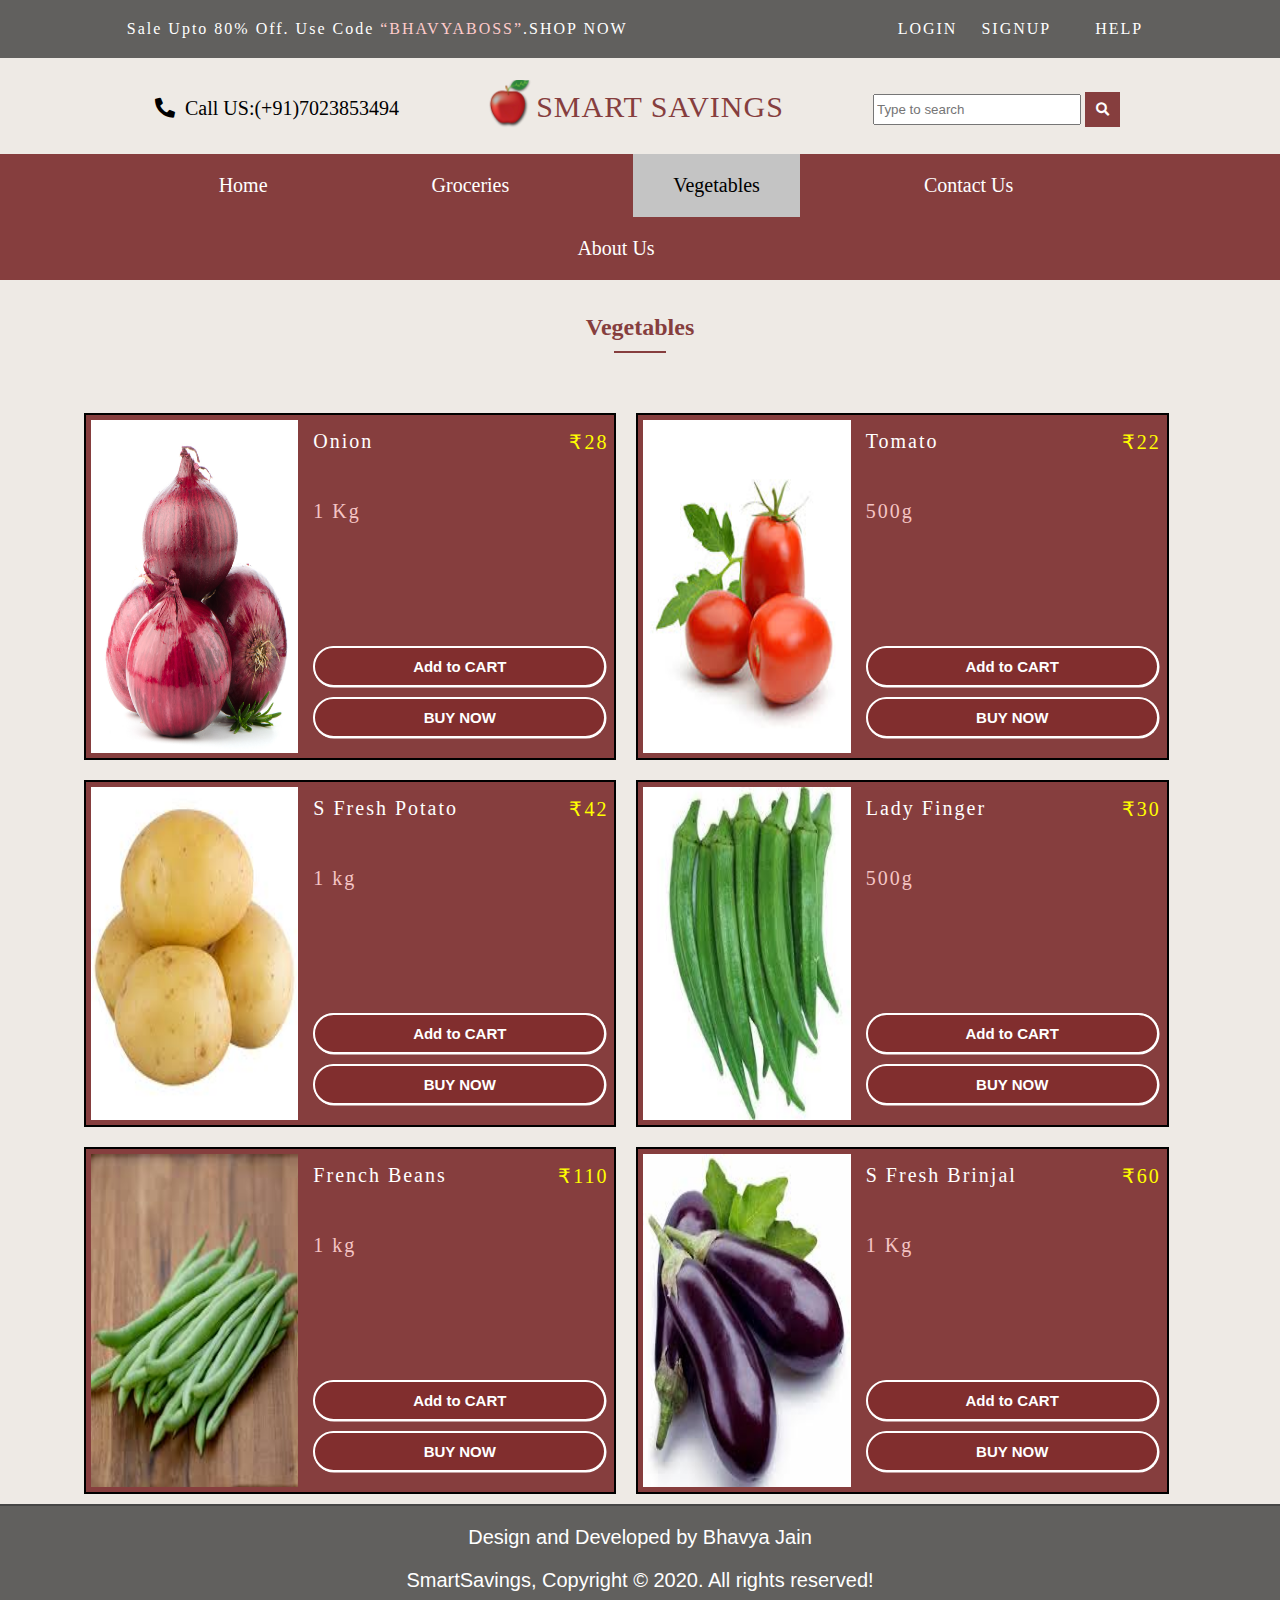
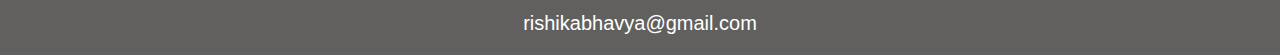
<file: SMARTSAVINGS/vegetables.html>
<!DOCTYPE html>
<html lang="en">
<head>
    <meta name="viewport" content="width=device-width, initial-scale=1.0">
    <title>Smart Savings</title>
    <meta charset="UTF-8">
    <link rel="icon" href="apple2.png">
    <link rel="stylesheet" href="style.css">
    <link rel="stylesheet" href="https://cdnjs.cloudflare.com/ajax/libs/font-awesome/5.14.0/css/all.min.css"/>
</head>
<body>
    <!-- Login
         Signup
         Cart
         Help -->

         <header>
            <div class="sale"><span>Sale upto 80% off. Use code</span> <span id="quote"><q>BHAVYABOSS</q></span>.<span>SHOP NOW</span></div>
            <div class="major">
                <span class="logged">Login</span> 
                <span class="signed">Signup</span>
                <span><a href="contact.html" onclick="alert('You will be redirected to Contact Us Page!');">Help</a></span>                <!-- <i class="fas fa-shopping-cart"></i><span>Cart</span> -->
            </div>
           
           <!-- <div class="carts">
                <span>Cart</span>
                 <i class="fas fa-cart-arrow-down"></i>
           </div> -->
        </header>
         <div class="branding">
             <div class="call"><i class="fas fa-phone-alt"></i>Call US:(+91)7023853494</div>
             <div class="logo">
                 <!-- <img src="apple2.png" class="apple"> -->
                 <div class="logo-image"> smart savings</div>
            </div>
            <div class="search">
                <input type="text" placeholder="Type to search" class="text">
                <button class="sym"><i class="fas fa-search"></i></button>
            </div>
         </div>
         <nav>
             <ul>
                 <li><a href="index.html">Home</a></li>
                 <li ><a  href="grocery.html" >Groceries</a></li>
                 <li style="background-color:rgb(196, 196, 196); color: black;"><a style="color: black;" href="vegetables.html">Vegetables</a></li>
                 <li><a href="contact.html">Contact Us</a></li>
                 <li><a href="about.html">About Us</a></li>
             </ul>
         </nav>

         
         <section class="menu">
            <!-- title -->
            <div class="title">
                <h2>Vegetables</h2>
                <div class="underline" style="width: 4%;"></div>
            </div>
    
            
            <div class="rows">
                <div class="item">
                    <img src="Images/onion.jpg" alt="">
                    <div class="info">
                        <span class="name">Onion</span>
                        <span class="price">
                            ₹28
                        </span>
                        <span class="quantity">
                            1 Kg
                        </span>
                        <div class="bottom">
                            <button class="cart" onclick="alert('Item Added To Cart');">Add to CART</button>
                            <button class="buy">BUY NOW</button>
                        </div>
                    </div>
            </div>
                <div class="item">
                    <img src="Images/tomato.jfif" alt="">
                    <div class="info">
                        <span class="name">Tomato</span>
                        
                        <span class="price">
                            ₹22
                        </span>
                        <span class="quantity">
                            500g
                        </span>
                        <div class="bottom">
                            <button class="cart" onclick="alert('Item Added To Cart');">Add to CART</button>
                            <button class="buy buy2">BUY NOW</button>
                        </div>
                    </div>
                    
                   
                </div>
                <div class="item">
                    <img src="Images/potato.jfif" alt="">
                    <div class="info">
                        <span class="name">S Fresh Potato</span>
                        <span class="price">
                            ₹42
                        </span>
                        <span class="quantity">
                            1 kg
                        </span>
                        <div class="bottom">
                            <button class="cart" onclick="alert('Item Added To Cart');">Add to CART</button>
                            <button class="buy buy3">BUY NOW</button>
                        </div>
                    </div>
                    
                   
                </div>
                <div class="item">
                    <img src="Images/lady.jfif" alt="">
                    <div class="info">
                        <span class="name">Lady Finger</span>
                        <span class="price">
                            ₹30
                        </span>
                        <span class="quantity">
                            500g
                        </span>
                        <div class="bottom">
                            <button class="cart" onclick="alert('Item Added To Cart');">Add to CART</button>
                            <button class="buy buy4">BUY NOW</button>
                        </div>
                    </div>
                    
                   
                </div>
                <div class="item">
                    <img src="Images/beans.jfif" alt="">
                    <div class="info">
                        <span class="name">French Beans </span>
                        <span class="price">
                            ₹110
                        </span>
                        <span class="quantity">
                            1 kg
                        </span>
                        <div class="bottom">
                            <button class="cart" onclick="alert('Item Added To Cart');">Add to CART</button>
                            <button class="buy buy5">BUY NOW</button>
                        </div>
                    </div>
                    
                   
                </div>
                <div class="item">
                    <img src="Images/brinjal.jfif" alt="">
                    <div class="info">
                        <span class="name">S Fresh Brinjal</span>
                        <span class="price">
                            ₹60
                        </span>
                        <span class="quantity">
                            1 Kg
                        </span>
                        <div class="bottom">
                            <button class="cart" onclick="alert('Item Added To Cart');">Add to CART</button>
                            <button class="buy buy6">BUY NOW</button>
                        </div>
                        <!-- <div class="bottom">
                            <button class="cart">Add to CART</button>
                            <button class="buy">BUY NOW</button>
                        </div> -->
                    </div>
                    
                   
                </div>

            </div>
    
    
           
          
         
         <div class="modal-overlay">
            <div class="login">
              <div class="log">You're Logged in.</div>
              <button class="login-btn">OK</button>
          </div>
        </div>


        
        <div class="modal-overlay-1">
          <div class="signup">
            <div class="sign">You're Signed in.</div>
            <button class="signup-btn">OK</button>
        </div>
      </div>

      <div class="modal-overlay2">
          <div class="main-cont">
            <div class="contain">
                <div class="preview-pic">
                    <img src="Images/onion.jpg" alt="">
                </div>
                <div class="features">
                    <p class="heading">Key Features:</p>
                    <p class="information">
                        Onion is rich in phytochemicals<br>
                        Vitamin C and anti-oxidants<br>
                        It improves body immunity <br>
                        pungent aroma and spicy taste<br>
                        helps reduce cholesterol<br>
                    </p>
                    <p class="bich"><span class="ok">Ingredients:</span><br>
                        <span class="okkeandar">phytochemicals, Vitamin C and anti-oxidants,Vitamin A</span></p>
                        <p class="bich"><span class="ok">Storage Temperature (degC)</span><br>
                            <span class="okkeandar">7-13</span></p>
                </div>
                <button class="cross"><i class="fas fa-times"></i></button>
              </div>
          </div>
          
        
      </div>

      <div class="modal-overlay3">
        <div class="main-cont">
          <div class="contain">
              <div class="preview-pic">
                  <img src="Images/tomato.jfif" alt="">
              </div>
              <div class="features">
                  <p class="heading">Key Features:</p>
                  <p class="information">
                    Rich in Vitamin C and proteins.<br>
                    Partly sweet and partly sour in taste,<br>
                    very refreshing, rich in Vitamin C <br>
                    almost ubiquitous in any cuisine<br>
                    for curries, salads, pizzas, condiments<br>
                  </p>
                  <p class="bich"><span class="ok">Ingredients:</span><br>
                      <span class="okkeandar">Rich in Vitamin C,Vitamin B and proteins.</span></p>
                      <p class="bich"><span class="ok">Storage Temperature (degC)</span><br>
                        <span class="okkeandar">0</span></p>
              </div>
              <button class="cross cross2"><i class="fas fa-times"></i></button>
            </div>
        </div>
        
      
    </div>

    <div class="modal-overlay4">
        <div class="main-cont">
          <div class="contain">
              <div class="preview-pic">
                  <img src="Images/potato.jfif" alt="">
              </div>
              <div class="features">
                  <p class="heading">Key Features:</p>
                  <p class="information">
                      Fortified with the goodness of Vitamins A and D <br>
                      Light, odourless and healthy oil<br>
                      Helps in keeping your heart and bones healthy<br>
                      Provides good vision to the eyes<br>
                      Ideal for deep frying<br>
                  </p>
                  <p class="bich"><span class="ok">Ingredients:</span><br>
                      <span class="okkeandar">Refined Sunflower Oil, Permitted Antioxidant (E-319)</span></p>
                      <p class="bich"><span class="ok">Storage Temperature (degC)</span><br>
                        <span class="okkeandar">7-13</span></p>
 
              </div>
              <button class="cross cross3"><i class="fas fa-times"></i></button>
            </div>
        </div>
        
      
    </div>

    <div class="modal-overlay5">
        <div class="main-cont">
          <div class="contain">
              <div class="preview-pic">
                  <img src="Images/lady.jfif" alt="">
              </div>
              <div class="features">
                  <p class="heading">Key Features:</p>
                  <p class="information">
                      Fortified with the goodness of Vitamins A and D <br>
                      Light, odourless and healthy oil<br>
                      Helps in keeping your heart and bones healthy<br>
                      Provides good vision to the eyes<br>
                      Ideal for deep frying<br>
                  </p>
                  <p class="bich"><span class="ok">Ingredients:</span><br>
                      <span class="okkeandar">Refined Sunflower Oil, Permitted Antioxidant (E-319)</span></p>
                      <p class="bich"><span class="ok">Storage Temperature (degC)</span><br>
                        <span class="okkeandar">7-13</span></p>
              </div>
              <button class="cross cross4"><i class="fas fa-times"></i></button>
            </div>
        </div>
        
      
    </div>

    <div class="modal-overlay6">
        <div class="main-cont">
          <div class="contain">
              <div class="preview-pic">
                  <img src="Images/beans.jfif" alt="">
              </div>
              <div class="features">
                  <p class="heading">Key Features:</p>
                  <p class="information">
                      Fortified with the goodness of Vitamins A and D <br>
                      Light, odourless and healthy oil<br>
                      Helps in keeping your heart and bones healthy<br>
                      Provides good vision to the eyes<br>
                      Ideal for deep frying<br>
                  </p>
                  <p class="bich"><span class="ok">Ingredients:</span><br>
                      <span class="okkeandar">Refined Sunflower Oil, Permitted Antioxidant (E-319)</span></p>
                      <p class="bich"><span class="ok">Storage Temperature (degC)</span><br>
                        <span class="okkeandar">7-13</span></p>
              </div>
              <button class="cross cross5"><i class="fas fa-times"></i></button>
            </div>
        </div>
        
      
    </div>
    <div class="modal-overlay7">
        <div class="main-cont">
          <div class="contain">
              <div class="preview-pic">
                  <img src="Images/brinjal.jfif" alt="">
              </div>
              <div class="features">
                  <p class="heading">Key Features:</p>
                  <p class="information">
                      Fortified with the goodness of Vitamins A and D <br>
                      Light, odourless and healthy oil<br>
                      Helps in keeping your heart and bones healthy<br>
                      Provides good vision to the eyes<br>
                      Ideal for deep frying<br>
                  </p>
                  <p class="bich"><span class="ok">Ingredients:</span><br>
                      <span class="okkeandar">Refined Sunflower Oil, Permitted Antioxidant (E-319)</span></p>
                      <p class="bich"><span class="ok">Storage Temperature (degC)</span><br>
                        <span class="okkeandar">7-13</span></p>
              </div>
              <button class="cross cross6"><i class="fas fa-times"></i></button>
            </div>
        </div>
        
      
    </div>
          
          <section class="footer">
            <p>Design and Developed by Bhavya Jain</p>
            <p>SmartSavings, Copyright &copy; 2020. All rights reserved!</p>
            <p>rishikabhavya@gmail.com</p>
          </section>



    <script src="script.js"></script>      
  <script src="script2.js"></script>
</body>
</html>
</file>
<file: SMARTSAVINGS/style.css>
html,body{
    margin: 0;
    height: 100%;
    background-color: rgb(238, 234, 229);
    text-rendering: optimizeLegibility;
}
header{
    /* width: 100%; */
    /* text-align: left; */
    display: flex;
    align-items: center;
    justify-content: center;
}
header .sale{
    letter-spacing: 2px;
    padding: 10px;
    color: white;
    text-transform: capitalize;
    display: inline-block;  
    
}
 #quote{
    color: rgb(255, 203, 203);
    font-weight: 500;
}
header{
    
    color: white;
    padding: 10px;
    background-color: rgb(97, 96, 94);
}
.major{
    margin-left: 240px;
    display: inline-block;
    /* padding-left: 20px; */
}
.major span{
    text-transform: uppercase;
    padding-left: 20px;
    letter-spacing: 2px;
}

i{
    display: inline-block;
    /* color: red; */
    padding-left: 10px;
}
.carts{
    text-transform: uppercase;
    display: inline-block;
    margin-left: 120px;
}
.logo{
    display: -webkit-box;
    
}
.logo-image{
    /* -webkit-box-pack: center; */
    text-transform: uppercase;
    font-size: 30px;
    padding: 10px;
    padding-left: 50px;
    letter-spacing: 1px;
    font-weight: 400;
    margin-top:22px;
    color: rgb(134, 62, 62);
    margin-left: auto;
    margin-right: auto;
    background: url('Images/apple2.png') no-repeat;
    background-position:-25px;
    background-size: 30%;
   
}
.call{
    /* display: inline-block; */
    /* position: relative; */
    position: absolute;
    top: 39px;
    left: 115px;
    font-size: 20px;
    padding-left: 30px;
    /* margin-top: 30px; */
}
.call i{
    padding-right: 10px;
}
.branding{
    position: relative;
}
.search{
    position: absolute;
    top: 34px;
    right: 160px;
}

.text{
    width: 200px;
    height: 25px;
}
.search button{
    display: inline-block;
    width: 35px;
    height: 35px;
    background-color: rgb(134, 62, 62);
    border: none;
    outline: none;
    cursor: pointer;
}
.search button i{
    color: white;
    text-align: center;
    margin-left: -10px;
}
nav ul li{
    list-style-type: none;
    display: inline-block;
    font-size: 20px;
    /* margin-left: 104px; */
    /* margin-top: 13px; */
   font-weight: 400;
   margin: 0 40px;
    color: white;
    padding: 20px;
    /* padding-left: 40px;
    padding-right: 40px; */
}
nav ul{
    width: 90%;
    text-align: center;
}
nav{
    background-color: rgb(134, 62, 62);
    margin-top: 20px;
    margin-bottom: -16px;
}
nav ul li:hover{
    background-color:rgb(196, 196, 196);
    color: black;
}

.caption{
    color: white;
    font-size: 30px;
    font-weight: 600;
    position: absolute;
    top: 50%;
    left: 45%;
}
.prev, .next {
    cursor: pointer;
    position: absolute;
    top: 70%;
    width: auto;
    /* margin-top: -22px; */
    padding: 16px;
    color: rgb(255, 255, 255);
    font-weight: bold;
    font-size: 18px;
    
    border-radius: 0 3px 3px 0;
    
  }
  .next {
    right: 0;
    /* border-radius: 3px 0 0 3px; */
  }
 
  .prev{
    top: 45%;
    /* left: 145px; */
    background-color: rgba(0,0,0,0.8);
}
.next{
    top: 45%;
    
  /* right: 145px; */
  background-color: rgba(0,0,0,0.8);
}
  .dot {
    cursor: pointer;
    height: 15px;
    width: 15px;
    margin: 0 2px;
    background-color: #bbb;
    border-radius: 50%;
    display: inline-block;
    
  }
  .active, .dot:hover {
  background-color: #717171;
}
.mySlides {
    /* display: none; */
    position: relative;
    overflow: hidden;
    width: 100%;
    text-align: center;
    
  }
  .slideshow-container{
      width: 80vw;
      margin-left: auto;
      margin-right: auto;
      position: relative;
  }
  .mySlides img{
      box-shadow: 1px 1px 10px black;
  }
  .inner{
    text-align: center;
    width: 100vw;
    height:100%;
    background-color: rgba(119, 119, 119, 0.4);
    top: 0;
    left: 0;
    /* left: 145px; */
    /* margin-left: 154px; */
    position: absolute;
    margin-left: auto;
    margin-right: auto;
   /* margin-left: 100px; */
}

.container{
    display: block;
    margin-top: 70px;
    width: 90%;
    /* height: 100%; */
    margin-right: auto;
    margin-left: auto;
    height: 60%;
    /* box-sizing: border-box; */
}
.details{
    width: 49%;
    float: left;
    padding: 5px;
    height: 60%;
    /* border: 1px solid black; */
}
 .details img{
    width: 49%;
    /* height: 30%; */
    float: left;
    height: 100%;
    /* height: 260px; */
}
 
#grocery{
    clear: left;
    display: inline-block;
    width: 40%;
    padding: 10px;
    color:  rgb(148, 26, 26);
    font-weight: 600;
    font-size: 25px;
    color: rgba(250, 229, 37, 0.822);
    /* border-width: 0; */
    
}
.details:hover #grocery{
    
    border-bottom: 2px solid yellow;
    
    /* border-bottom-width: 20px; */
    /* height: 20px; */
}
.off{
    display: inline-block;
    /* width: 50%; */
    margin-left: 10px;
    color:  rgb(134, 62, 62);
    margin-top: 5px;
    font-weight: 400;
    font-size:25px;
    color: white;
}
 .about{
     height: 40%;
 }
.about p{
    display: inline-block;
    font-family: 'Gill Sans', 'Gill Sans MT', Calibri, 'Trebuchet MS', sans-serif;
    /* line-height: 130%; */
    /* padding: 10px; */
    margin-left: 10px;
    color:  rgb(15, 15, 15);
    /* letter-spacing: 1px; */
    font-size: 20px;
    width: 40%;
    margin-top: 10px;
    color: white;
}

.fir{
    width: 100%;
    font-size: 20px;
    padding: 20px;
    color: white;
    background-color:rgb(65, 15, 15) ;
    border: none;
    outline: none;
    cursor: pointer;
    margin-top: -15px;
}

.sec{
    /* margin-top: 10px; */
    width: 100%;
    font-size: 20px;
    padding: 20px;  
    color: white;
    border: none;
    outline: none;
    cursor: pointer;
    background-color:rgb(65, 15, 15) ;
    margin-top: -15px;
}
.second .about{
    height: 100%;
}
.about{
    height:100%;
    background-color:rgb(134, 62, 62) ;
    color: white;
}
.footer{
    /* margin-top: 130px; */
    clear: both;
    display: block;
    overflow: hidden;
    display: block;
    text-align: center;
    background-color:rgb(97, 96, 94);
    color: white;
    font-size: 20px;
    font-family:'Gill Sans', 'Gill Sans MT', Calibri, 'Trebuchet MS', sans-serif;
    border-top: 2px solid rgb(70, 70, 70);
}
.modal-overlay{
    position: absolute;
    top: 0;
    left: 0;
    background-color:rgba(165, 156, 156, 0.8);
    /* z-index: 1; */
    position: fixed;
    width: 100%;
    height: 100vh;
    overflow: hidden;
    visibility: hidden;
    /* visibility: visible; */
}
.show{
    visibility: visible;
}
.login,.signup{
    position: absolute;
    background-color: white;
    box-shadow: 2px 2px 5px black;
    top: 40%;
    left: 36%;
    padding: 60px;
    border: 2px solid black;
    cursor: pointer;
}
.log,.sign{
    padding: 20px;
    font-size: 40px;
}
.logged,.signed{
    cursor: pointer;
}
.login-btn,.signup-btn{
    width: 30%;
    padding: 10px;
   margin-left: 110px;
   background-color: black;
   color: white;
   outline: none;
   border: none;
   cursor: pointer;
   font-size: 20px;
}
.modal-overlay-1{
    position: absolute;
    top: 0;
    left: 0;
    background-color:rgba(165, 156, 156, 0.8);
    position: fixed;
    width: 100%;
    height: 100vh;
    overflow: hidden;
    visibility: hidden;
}
.show{
    visibility: visible;
}

a{
    text-decoration: none;
    color: white;
    padding-left: 20px;
    padding-right: 20px;
}
nav a:hover{
    color: black;
}
.title{
    margin-top: 50px;
}
.title h2{
    text-align: center;
    margin-bottom: 10px;
    color: rgb(134, 62, 62);
}
.title .underline{
   
    text-align: center;
    width: 6%;
    border-top: 2px solid rgb(134, 62, 62);;
    margin-bottom: 20px;
    margin-left: auto;
    margin-right: auto;
}
.rows{
    width: 90%;
    margin-top: 50px;
    margin-bottom: 20px;
    margin-left: auto;
    margin-right: auto;
    
}
.item{

    width: 45%;
    height: 100%;
    border: 2px solid black;
    height: 37vh;
    float: left;
    padding: 5px;
    background-color:rgb(134, 62, 62);
    margin: 10px;
    margin-left:20px;
    margin-right: auto;
}
.item img{
    width: 40%;
    float: left;
    height: 100%;
    
}
.info{
    float: left;
    width: 55%;
    height: 100%;
    padding: 10px;
    letter-spacing: 2px;
    font-weight: 500;
    font-size: 20px;
    /* border-bottom: 2px solid rgb(247, 247, 247); */
    position: relative;
    margin-left: 5px;
    color: white;
}
.price{
    position: absolute;
    top: 0;
    right: 0;
    padding: 10px;
    padding-right: 0px;
    color: yellow;
}

.quantity{
    position: absolute;
    left: 0;
    top: 80px;
    margin-left: 10px;
    color: rgb(245, 197, 197);
    clear: both;
}

.bottom{
    /* display: block; */
    width: 100%;
    position: absolute;
    bottom: 25px;
}
.item:hover{
    box-shadow: 2px 2px 10px black;
    -webkit-transform: translateY(-5px);
}
.info button{
    width: 100%;
    float: left;
    display: block;
    background-color: rgb(129, 46, 46) ;
    color: white;
    font-weight: 600;
    font-size: 15px;
    border: 2px solid rgb(255, 254, 254);
    cursor: pointer;
    outline: none;
    box-shadow: .5px .5px .5px rgb(255, 255, 255);
}
.cart{
    border-radius: 30px;
    margin-left: 0px;
    padding: 10px;
    
    margin-bottom: 10px;
}
.buy{
    border-radius: 30px;
    margin-left: 0px;
    padding: 10px;
    margin-bottom: 10px;
}
.bottom{
    width: 96%;
    margin-left: auto;
    margin-right: auto;
}
.name{
    display: block;
    width: 80%;
}
.modal-overlay2{
    position: absolute;
    top: 0;
    left: 0;
    background-color:rgba(165, 156, 156, 0.8);
    width: 100%;
    height: 100vh;
    position: fixed;
    /* overflow: hidden; */
    visibility: hidden;
    margin-left: auto;
    margin-right: auto;
}
.show{
    visibility: visible;
}
.contain{
    margin-top: 10%;
    width: 65%;
    height: 80%;
    margin-left: auto;
    margin-right: auto;
    border: 3px solid black;
    position: relative;
    /* padding: 35px; */
    /* border: 1px solid red; */
    background-color: rgb(134, 62, 62);
    position: fixed;
    /* display: block; */
    margin-left: auto;
    margin-right: auto;
    /* margin-left: 20%; */
    box-shadow: 1px 1px 10px rgb(10, 10, 10);
}
.preview-pic{
    width: 50%;
    height: 100%;
    float: left;
    margin: 10px;
    /* padding: 35px; */
    /* position: relative; */
}
.preview-pic img{
        width: 90%;
        height: 95%;
        /* padding: 90px; */
        /* display: block; */
        /* margin-right: auto; */
        /* margin-left: 30%; */
        /* margin-top: 30%; */
        /* padding: 10px; */
        /* text-align: center; */
        border: 2px solid black;
    }
    .features{
        /* margin: 10px; */
        width: 45%;
        height: 100%;
        /* overflow:inherit; */
        color: white;
        display: block;
        float: left;
        margin-top: -15px;
        /* margin-top: -15px; */
        /* background-color:brown; */
        margin-left: -20px;
        
}
.heading{
    margin-left: auto;
    margin-right: auto;
    text-decoration: underline;
    color: white;
    width: 90%;
    display: block;
    /* padding: 10px; */
    font-size: 30px;
    font-weight: 600;
    padding-left: 13px;
    padding-top: 13px;
    padding-bottom: 13px;
    background-color:rgb(105, 34, 34);
}
.information{
    width: 90%;
    /* margin-top: -20px; */
    /* margin-left: -10px; */
    padding-left: 13px;
    padding-top: 13px;
    padding-bottom: 13px;
    /* padding-right: 13px; */
    margin-left: auto;
    margin-right: auto;
    line-height: 130%;
    font-size:large;
    background-color:rgb(105, 34, 34);
    /* border: 4px dashed black; */
}
.ok{
    margin-left: auto;
    margin-right: auto;
    color:rgb(255, 255, 255) ;
    font-weight: 600;
    text-decoration: underline;
    font-size: 25px;
}
.bich{
    display: block;
    margin-left: 20px;
    
    
}
.okkeandar{
    display: block;
    width: 90%;
    margin-top: 10px;
    color: rgb(253, 253, 83);
    /* margin-top: 20px; */
    font-size: 20px;
    
}
.cross{
    font-size: 30px;
    position: absolute;
    top: 10px;
    right: 10px;
    /* padding: 20px; */
    color: yellow;
    background-color: transparent;
    border: none;
    outline: none;
    /* padding: 20px; */
    -webkit-transition: -webkit-transform .2s;
}
.cross:hover{
    -webkit-transform: scale(1.3);
}
.main-cont{
    width: 100%;
    height: 80vh;
    display: flex;
    align-items: center;
    justify-content: center;
    /* margin-top: 20%; */
    margin-top: auto;
    margin-bottom: auto;
}
.modal-overlay3{
    position: absolute;
    top: 0;
    left: 0;
    background-color:rgba(165, 156, 156, 0.8);
    width: 100%;
    height: 100vh;
    position: fixed;
    /* overflow: hidden; */
    visibility: hidden;
    margin-left: auto;
    margin-right: auto;
}
.show{
    visibility: visible;
}

.modal-overlay4{
    position: absolute;
    top: 0;
    left: 0;
    background-color:rgba(165, 156, 156, 0.8);
    width: 100%;
    height: 100vh;
    position: fixed;
    /* overflow: hidden; */
    visibility: hidden;
    margin-left: auto;
    margin-right: auto;
}
.show{
    visibility: visible;
}

.modal-overlay5{
    position: absolute;
    top: 0;
    left: 0;
    background-color:rgba(165, 156, 156, 0.8);
    width: 100%;
    height: 100vh;
    position: fixed;
    /* overflow: hidden; */
    visibility: hidden;
    margin-left: auto;
    margin-right: auto;
}
.show{
    visibility: visible;
}
.modal-overlay6{
    position: absolute;
    top: 0;
    left: 0;
    background-color:rgba(165, 156, 156, 0.8);
    width: 100%;
    height: 100vh;
    position: fixed;
    /* overflow: hidden; */
    visibility: hidden;
    margin-left: auto;
    margin-right: auto;
}
.show{
    visibility: visible;
}

.modal-overlay7{
    position: absolute;
    top: 0;
    left: 0;
    background-color:rgba(165, 156, 156, 0.8);
    width: 100%;
    height: 100vh;
    position: fixed;
    /* overflow: hidden; */
    visibility: hidden;
    margin-left: auto;
    margin-right: auto;
}
.show{
    visibility: visible;
}

/* Contact Form--------------------------------------------------------------------------------------- */
.contact{
    position: relative;
    height: 100vh;
padding: 50px 100px;
display: flex;
align-items: center;
justify-content: center;
flex-direction: column;
background-color: rgb(66, 45, 45);
background-size: cover;
}
.contact .content{
    max-width: 800px;
    text-align: center;
}
.contact .content h1{
    font-size: 36px;
    font-weight: 500;
    color: #ffffff;
    text-decoration: underline;
    
}
.contact .content p{
    font-weight: 300;
    color: #f57668;
    font-size: 25px;
}
.contaier{
    width: 100%;
    height: 100%;
    display: flex;
    align-items: center;
    justify-content: center;
    margin-top: 30px;
}
.contaier .contactInfo{
width: 50%;
display: flex;
align-items: center;
justify-content: center;
flex-direction: column;
}
.contaier .contactInfo .box{
    position: relative;
    padding: 20px 0;
    display: flex;
}
.contaier .contactInfo .box .icon{
    min-width: 60px;
    height: 60px;
    background: #ffffff;
    display: flex;
    align-items: center;
    justify-content: center;    
    border-radius: 50%;
    font-size: 28px;
}
.contaier .contactInfo .box .text{
    margin-top: -20px;
    /* display: flex; */
    margin-left: 20px;
    font-size: 16px;
    /* flex-direction: column; */
    color: #fff;
    font-weight: 300;
}
.contaier .contactInfo .box .text h3{
    font-weight: 500;
    color:#f57668;
    font-size: 150%;
}
.contaier .contactInfo .box .text p{
    margin-top: -20px;
    font-size: large;
    width: 620px;
}
.contactform{
    width: 40%;
padding: 40px;
background: #ffffff ;
}
.contactform h2{
    font-size: 30px;
    color: #333;
    font-weight: 500;
    /* border: 2px solid black; */
    text-align: center;
}
.contactform .inputBox{
    position: relative;
    width: 100%;
    margin-top: 10px;
}
form input{
    width: 100%;
    padding: 5px 0;
    font-size: 16px;
    margin: 10px 0;
    border: none;
    border-bottom: 2px solid #333;
    outline: none;
    resize: none;
}
.contactform .inputBox span{
    position: absolute;
    left: 0;
    padding: 5px 0;
    font-size: 16px;
    margin: 10px 0;
    transition: 0.5s;
    color: #666666;
}
.contactform .inputBox input:focus ~ span,
.contactform .inputBox input:valid ~ span
{
color: #e91e63;
font-size: 12px;
transform: translateY(-20px);
}
form input[type="submit"]{
    width: 100px;
    background:brown;
    color:#fff;
    cursor: pointer;
}
.lamba{
    /* height:20vh; */
    
}
.store{
    text-align:center;
    width: 100%;
   
    margin-right: auto;
    margin-left: auto;  
}

.store p{
    text-align: center;
    width: 40%;
    background-color: rgb(128, 57, 57);
    padding: 30px;
    color: white;
    margin-left: auto;
    margin-right: auto;
    font-size: large;
}

.store img{
    width: 20%;
    border-radius: 100%;
    /* background-color: rgb(128, 57, 57); */
    
}
.page-title{
    text-align: center;
    font-size: 40px;
}

.flex{
    width: 80%;
    margin-left: auto;
    margin-right: auto;
    font-size: large;
    padding: 30px;
    color: white;
    line-height: 150%;
    background-color: rgb(128, 57, 57);
}


.sahi{
    font-size: 20px;
    color: brown;
    font-weight: 600;
}

.modal-overlay8{
    position: absolute;
    top: 0;
    left: 0;
    background-color:rgba(165, 156, 156, 0.8);
    width: 100%;
    height: 100vh;
    position: fixed;
    /* overflow: hidden; */
    visibility: hidden;
    margin-left: auto;
    margin-right: auto;
}
.show{
    visibility: visible;
}


.caption{
    text-align: center;
    left: 20%;
    color: rgb(253, 253, 253);
    font-size: 40px;
    
}
.preloader {
    position: fixed;
    top: 0;
    left: 0;
    right: 0;
    bottom: 0;
    background: white;
    display: flex;
    align-items: center;
    justify-content: center;
    visibility: visible;
    z-index: 999;
    /* transition: var(--transition); */
}

.hide-preloader {
    /* z-index: -999; */
    visibility: hidden;
}
</file>
<file: Voiceinator/style.css>
html {
    font-size: 10px;
    box-sizing: border-box;
  }
  
  *, *:before, *:after {
    box-sizing: inherit;
  }
  
  body {
    margin: 0;
    padding: 0;
    font-family: sans-serif;
    background-color: #3BC1AC;
    display: flex;
    min-height: 100vh;
    align-items: center;
  
    background-image:
    radial-gradient(circle at 100% 150%, #3BC1AC 24%, #42D2BB 25%, #42D2BB 28%, #3BC1AC 29%, #3BC1AC 36%, #42D2BB 36%, #42D2BB 40%, transparent 40%, transparent),
    radial-gradient(circle at 0    150%, #3BC1AC 24%, #42D2BB 25%, #42D2BB 28%, #3BC1AC 29%, #3BC1AC 36%, #42D2BB 36%, #42D2BB 40%, transparent 40%, transparent),
    radial-gradient(circle at 50%  100%, #42D2BB 10%, #3BC1AC 11%, #3BC1AC 23%, #42D2BB 24%, #42D2BB 30%, #3BC1AC 31%, #3BC1AC 43%, #42D2BB 44%, #42D2BB 50%, #3BC1AC 51%, #3BC1AC 63%, #42D2BB 64%, #42D2BB 71%, transparent 71%, transparent),
    radial-gradient(circle at 100% 50%, #42D2BB 5%, #3BC1AC 6%, #3BC1AC 15%, #42D2BB 16%, #42D2BB 20%, #3BC1AC 21%, #3BC1AC 30%, #42D2BB 31%, #42D2BB 35%, #3BC1AC 36%, #3BC1AC 45%, #42D2BB 46%, #42D2BB 49%, transparent 50%, transparent),
    radial-gradient(circle at 0    50%, #42D2BB 5%, #3BC1AC 6%, #3BC1AC 15%, #42D2BB 16%, #42D2BB 20%, #3BC1AC 21%, #3BC1AC 30%, #42D2BB 31%, #42D2BB 35%, #3BC1AC 36%, #3BC1AC 45%, #42D2BB 46%, #42D2BB 49%, transparent 50%, transparent);
    background-size:100px 50px;
  }
  
  .voiceinator {
    padding: 2rem;
    width: 50rem;
    margin: 0 auto;
    border-radius: 1rem;
    position: relative;
    background: white;
    overflow: hidden;
    z-index: 1;
    box-shadow: 0 0 5px 5px rgba(0,0,0,0.1);
  }
  
  h1 {
    width: calc(100% + 4rem);
    margin: -2rem 0 2rem -2rem;
    padding: .5rem;
    background: #ffc600;
    border-bottom: 5px solid #F3C010;
    text-align: center;
    font-size: 5rem;
    font-weight: 100;
    font-family: 'Pacifico', cursive;
    text-shadow: 3px 3px 0 #F3C010;
  }
  
  .voiceinator input,
  .voiceinator button,
  .voiceinator select,
  .voiceinator textarea {
    width: 100%;
    display: block;
    margin: 10px 0;
    padding: 10px;
    border: 0;
    font-size: 2rem;
    background: #F7F7F7;
    outline: 0;
  }
  
  textarea {
    height: 20rem;
  }
  
  input[type="select"] {
  
  }
  
  .voiceinator button {
    background: #ffc600;
    border: 0;
    width: 49%;
    float: left;
    font-family: 'Pacifico', cursive;
    margin-bottom: 0;
    font-size: 2rem;
    border-bottom: 5px solid #F3C010;
    cursor: pointer;
    position: relative;
  }
  
  .voiceinator button:active {
    top: 2px;
  }
  
  .voiceinator button:nth-of-type(1) {
    margin-right: 2%;
  }
</file>
